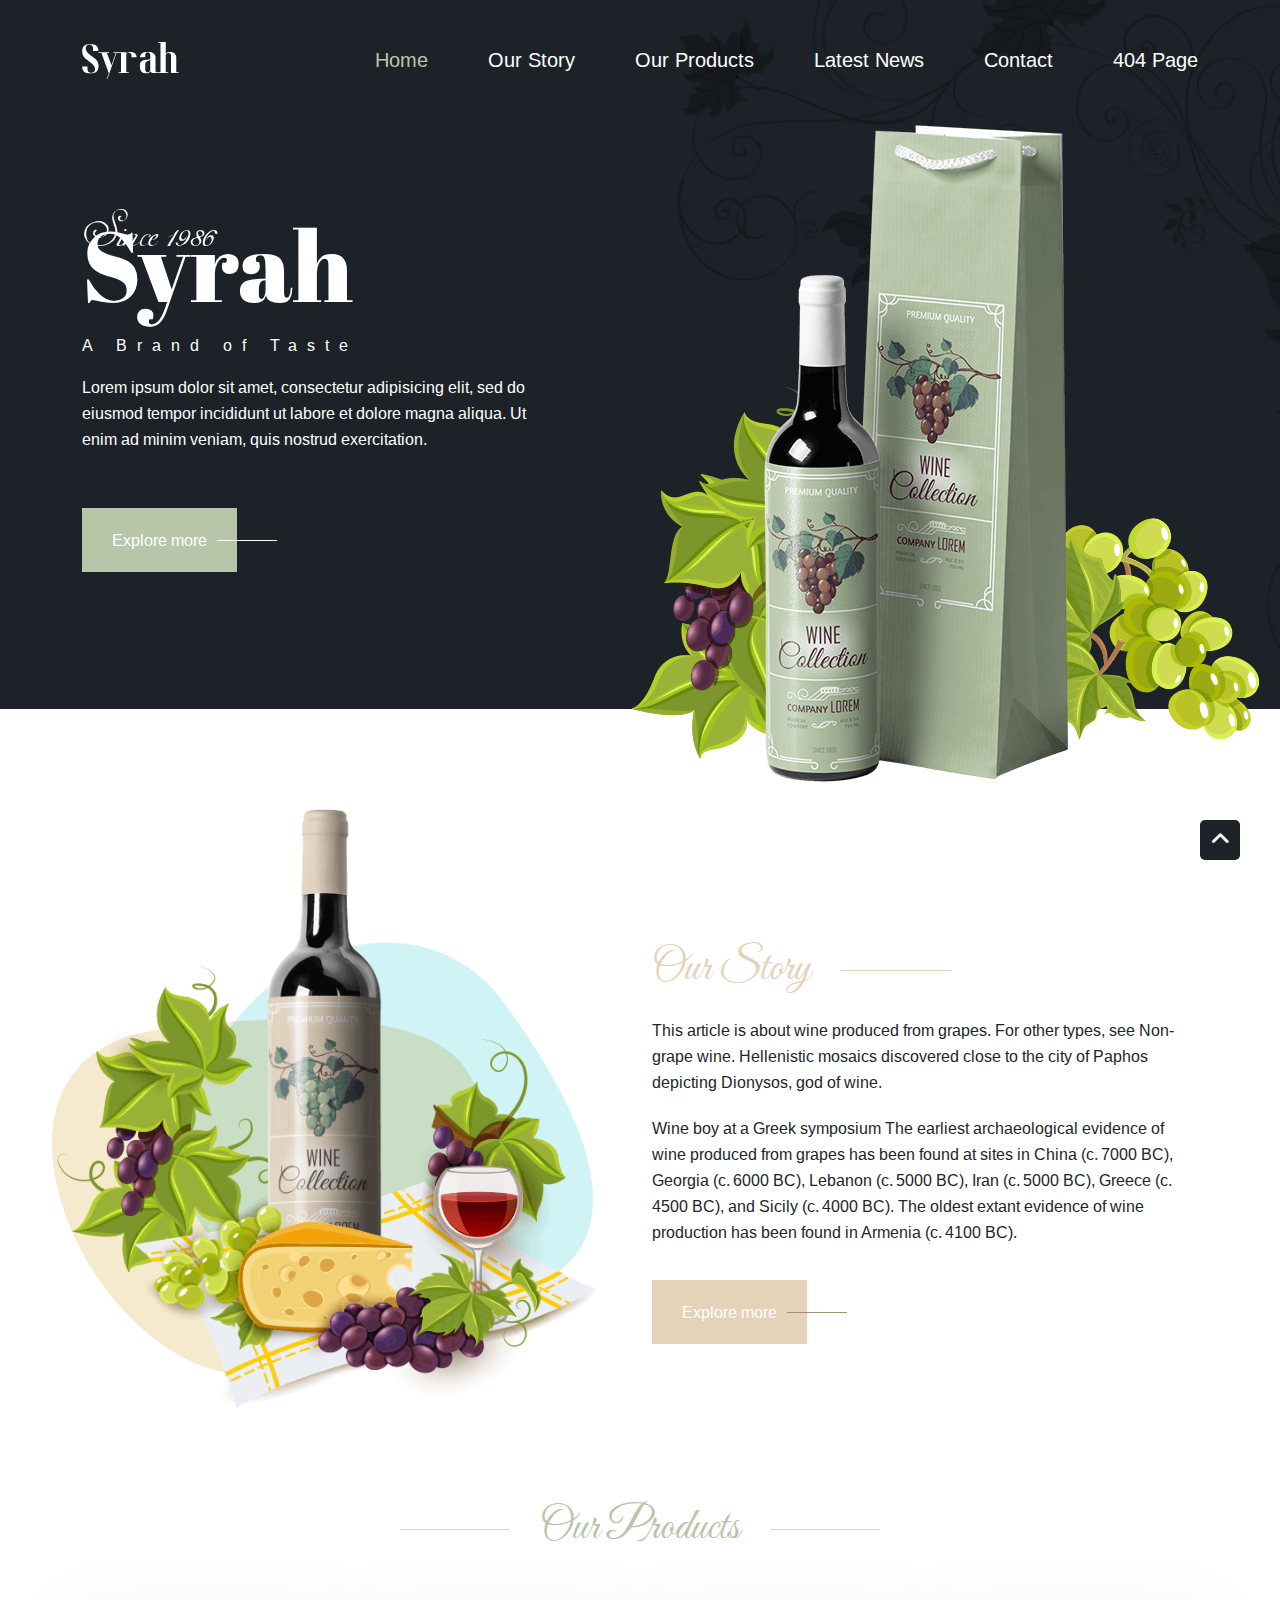
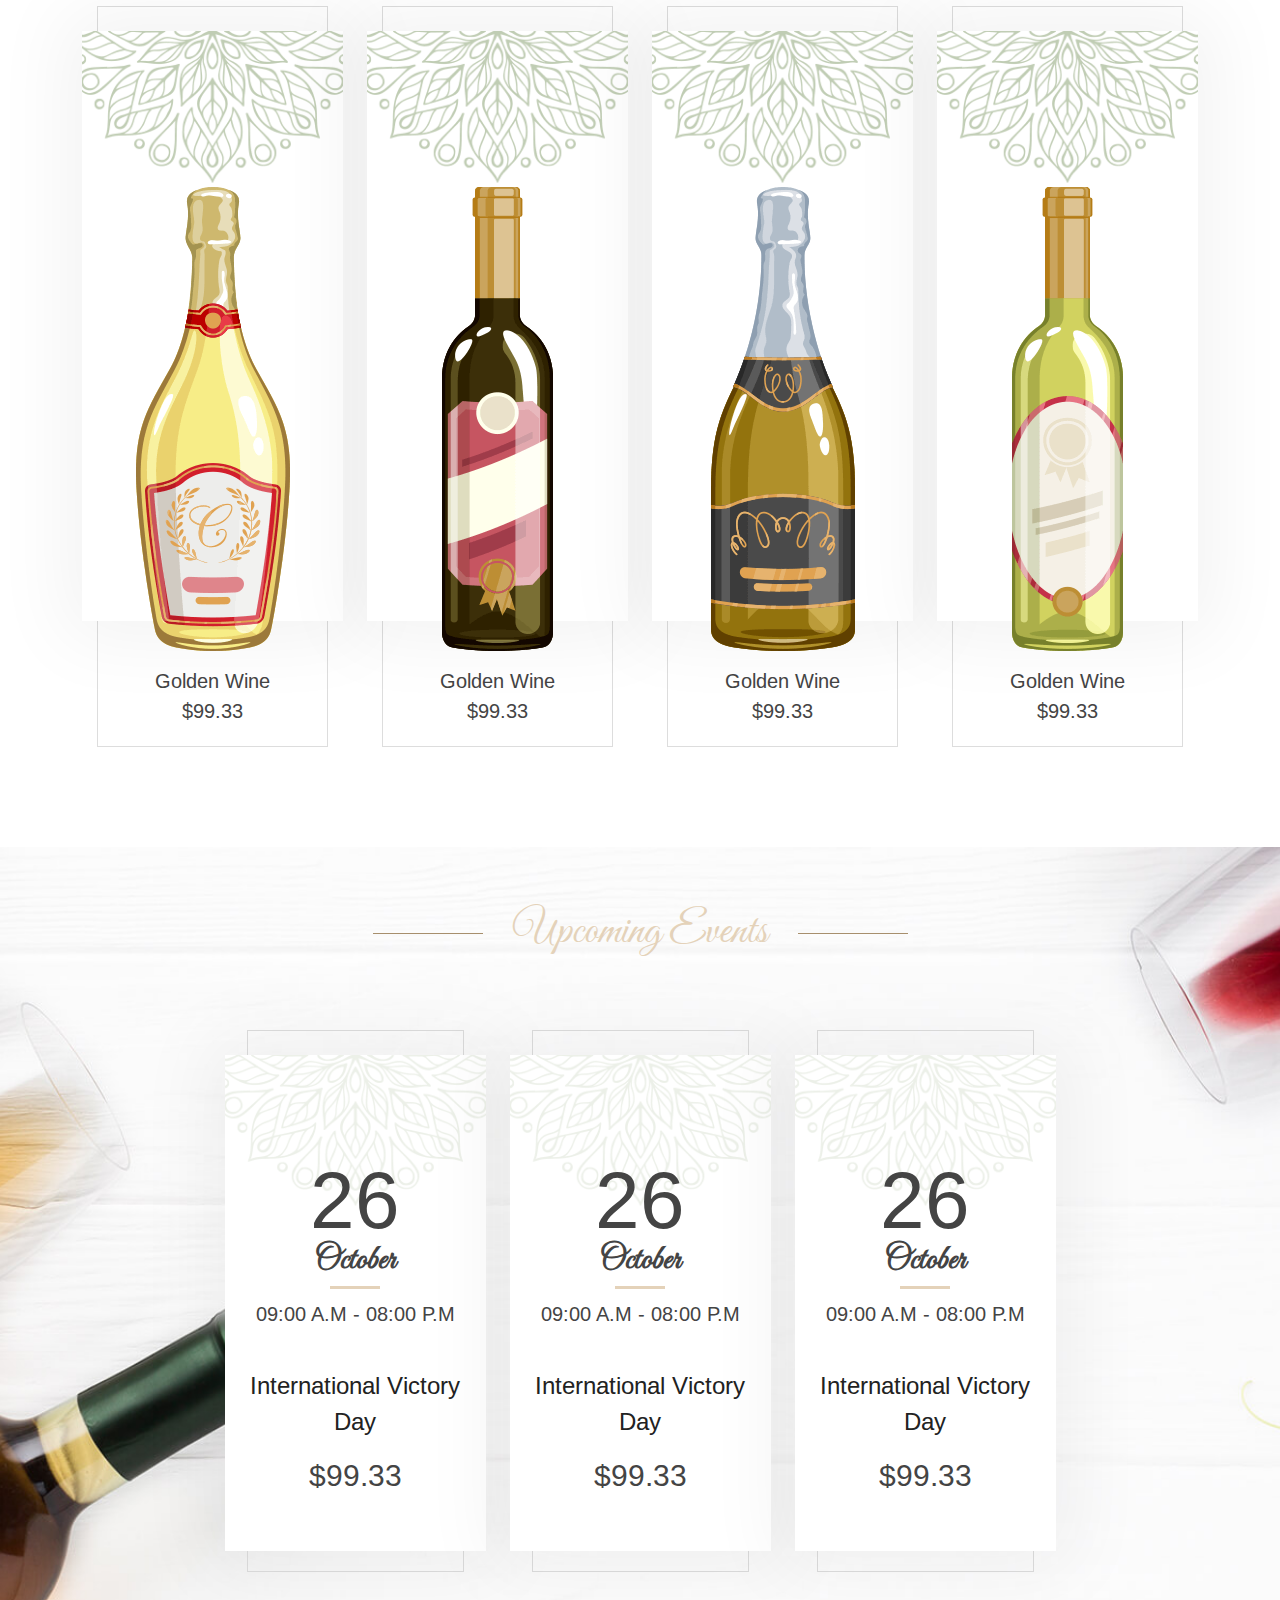
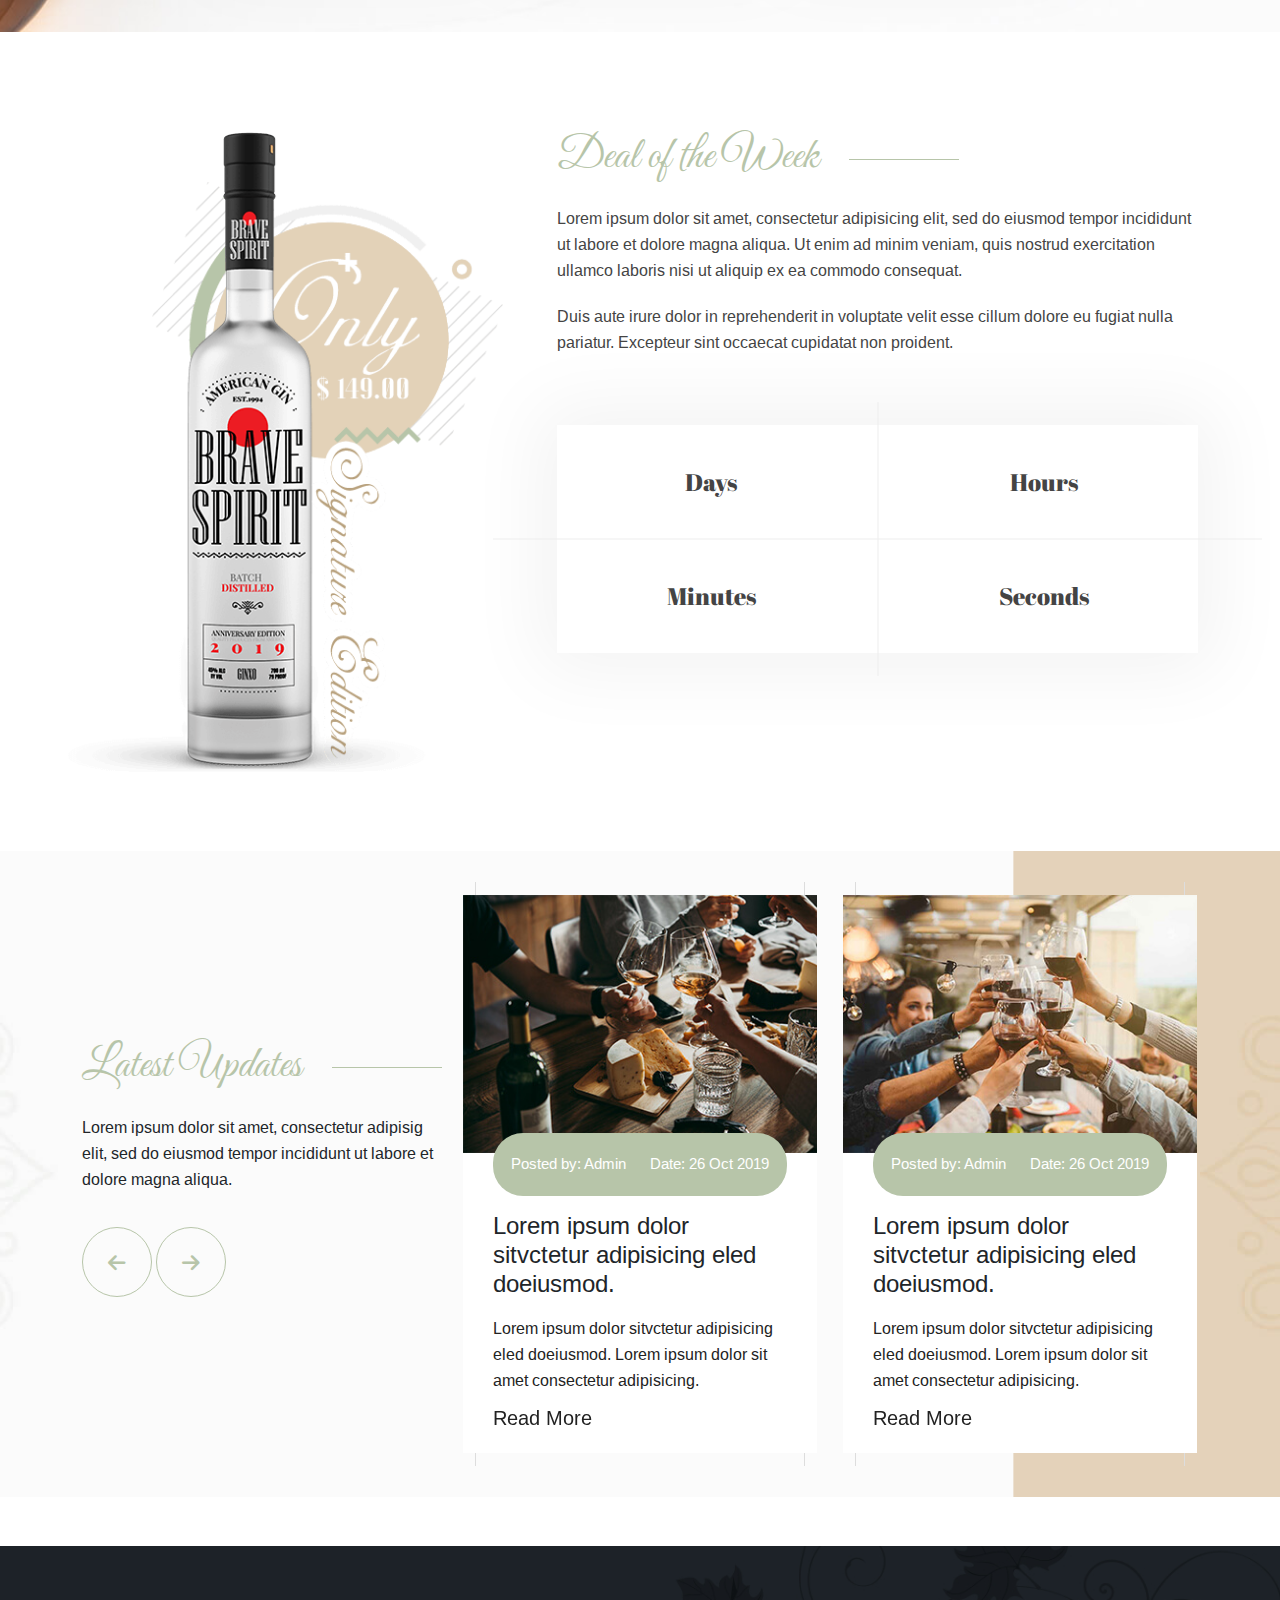
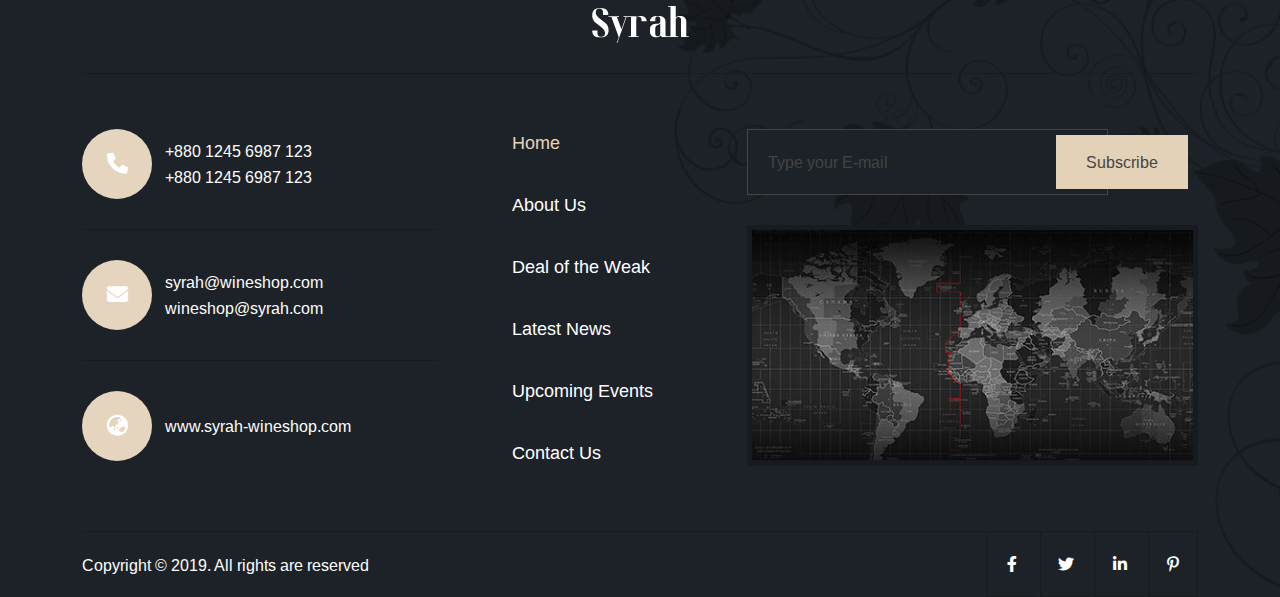
<file: index.html>
<!DOCTYPE html>
<html lang="en">

<head>
    <meta charset="UTF-8">
    <meta http-equiv="X-UA-Compatible" content="IE=edge">
    <meta name="viewport" content="width=device-width, initial-scale=1.0">
    <title>Syrah</title>
    <link
        href="https://fonts.googleapis.com/css2?family=Abril+Fatface&family=Arimo:wght@400;500;600&family=Great+Vibes&display=swap"
        rel="stylesheet">
    <link rel="stylesheet" href="css/bootstrap.min.css">
    <link rel="stylesheet" href="css/all.min.css">
    <link rel="stylesheet" href="css/slick.css">
    <link rel="stylesheet" href="css/style.css">
    <link rel="stylesheet" href="css/responsive.css">
</head>

<body>

    <!-- NAVIGATION PART START -->
    <nav id="home_nav" class="navbar navbar-expand-lg">
        <div class="container">
            <a class="navbar-brand logo" href="index.html"><img src="images/Syrah_nav_logo.png" alt="Syrah"></a>
            <button class="navbar-toggler" type="button" data-bs-toggle="collapse" data-bs-target="#myNav">
                <!-- <span class="navbar-toggler-icon"></span> -->
                <span class="menutoggle">
                    <span class="menutogglebar"></span>
                    <span class="menutogglebar"></span>
                    <span class="menutogglebar"></span>
                </span>
            </button>
            <div class="collapse navbar-collapse" id="myNav">
                <ul class="navbar-nav ms-auto">
                    <li class="nav-item"><a class="nav_menu_opt nav_menu_active" href="index.html">Home</a></li>
                    <li class="nav-item"><a class="nav_menu_opt" href="story.html">Our story</a></li>
                    <li class="nav-item"><a class="nav_menu_opt" href="products.html">our products</a></li>
                    <li class="nav-item"><a class="nav_menu_opt" href="blog(latest_news).html">latest news</a></li>
                    <li class="nav-item"><a class="nav_menu_opt" href="contact.html">contact</a></li>
                    <li class="nav-item"><a class="nav_menu_opt" href="error.html">404 page</a></li>
                </ul>
            </div>
        </div>
    </nav>
    <!-- NAVIGATION PART END -->

    <!-- BANNER PART START -->
    <section id="banner">
        <div class="container">
            <div class="row">
                <div class="col-lg-5">
                    <div class="banner_text">
                        <span>Since 1986</span>
                        <h1>Syrah</h1>
                        <p class="lspace">A Brand of Taste</p>
                        <p>Lorem ipsum dolor sit amet, consectetur adipisicing elit, sed do eiusmod tempor incididunt ut
                            labore et dolore magna aliqua. Ut enim ad minim veniam, quis nostrud exercitation. </p>
                        <button class="syrah_btn banner_btn">Explore more</button>
                    </div>
                </div>
                <div class="col-7 d-none d-lg-block">
                    <div class="banner_right">
                        <img src="images/Syrah_home_banner_img.png" alt="">
                    </div>
                </div>
            </div>
        </div>
    </section>
    <!-- BANNER PART END -->

    <!-- STORY PART START -->
    <section id="story">
        <div class="container">
            <div class="row">
                <div class="col-md-6">
                    <div class="story_img">
                        <img src="images/Syrah_story_cont_img.png" alt="">
                    </div>
                </div>
                <div class="col-md-6">
                    <div class="story_right">
                        <div class="common_heading story_heading">
                            <h2>our story</h2>
                        </div>
                        <p>This article is about wine produced from grapes. For other types, see Non-grape
                            wine. Hellenistic mosaics discovered close to the city of Paphos depicting Dionysos, god of
                            wine.</p>
                        <p>Wine boy at a Greek symposium The earliest archaeological evidence of wine produced from
                            grapes has been found at sites in China (c. 7000 BC), Georgia (c. 6000 BC), Lebanon (c. 5000
                            BC), Iran (c. 5000 BC), Greece (c. 4500 BC), and Sicily (c. 4000 BC). The oldest extant
                            evidence of wine production has been found in Armenia (c. 4100 BC).</p>
                        <button class="syrah_btn story_btn">Explore more</button>
                    </div>
                </div>
            </div>
        </div>
    </section>
    <!-- STORY PART END -->

    <!-- PRODUCT PART START -->
    <section id="products">
        <div class="container">
            <div class="row">
                <div class="col-12">
                    <div class="common_heading product_heading text-center">
                        <h2>our products</h2>
                    </div>
                </div>

                <div class="products_panel ">
                    <div class="row">
                        <div class="col-sm-6 col-lg-3 text-center">
                            <div class="common_tab">
                                <div class="common_tab_bg">
                                    <img src="images/Syrah_product_top.png" alt="">
                                </div>
                                <div class="common_tab_box">
                                    <div class="product_item">
                                        <img src="images/Syrah_product_01.png" alt="">
                                    </div>
                                    <div class="product_details">
                                        <span>golden wine</span>
                                        <span>$99.33</span>
                                    </div>
                                </div>
                            </div>
                        </div>
                        <div class="col-sm-6 col-lg-3 text-center">
                            <div class="common_tab">
                                <div class="common_tab_bg">
                                    <img src="images/Syrah_product_top.png" alt="">
                                </div>
                                <div class="common_tab_box">
                                    <div class="product_item">
                                        <img src="images/Syrah_product_02.png" alt="">
                                    </div>
                                    <div class="product_details">
                                        <span>golden wine</span>
                                        <span>$99.33</span>
                                    </div>
                                </div>
                            </div>
                        </div>
                        <div class="col-sm-6 col-lg-3 text-center">
                            <div class="common_tab">
                                <div class="common_tab_bg">
                                    <img src="images/Syrah_product_top.png" alt="">
                                </div>
                                <div class="common_tab_box">
                                    <div class="product_item">
                                        <img src="images/Syrah_product_03.png" alt="">
                                    </div>
                                    <div class="product_details">
                                        <span>golden wine</span>
                                        <span>$99.33</span>
                                    </div>
                                </div>
                            </div>
                        </div>
                        <div class="col-sm-6 col-lg-3 text-center">
                            <div class="common_tab">
                                <div class="common_tab_bg">
                                    <img src="images/Syrah_product_top.png" alt="">
                                </div>
                                <div class="common_tab_box">
                                    <div class="product_item">
                                        <img src="images/Syrah_product_04.png" alt="">
                                    </div>
                                    <div class="product_details">
                                        <span>golden wine</span>
                                        <span>$99.33</span>
                                    </div>
                                </div>
                            </div>
                        </div>
                    </div>
                </div>
            </div>
        </div>
    </section>
    <!-- PRODUCT PART END -->

    <!-- EVENTS PART START -->
    <section id="events">
        <div class="container">
            <div class="row">
                <div class="col-12">
                    <div class="common_heading event_heading text-center">
                        <h2>upcoming events</h2>
                    </div>
                </div>
            </div>
            <div class="event_panel">
                <div class="row">
                    <div class="col-sm-8 col-lg-3 text-center">
                        <div class="common_tab">
                            <div class="common_tab_bg event_tab_bg">
                                <img class="event_tab_bg" src="images/Syrah_product_top.png" alt="">
                            </div>
                            <div class="common_tab_box event_tab_box">
                                <div class="event_det">
                                    <p>26</p>
                                    <h3>october</h3>
                                    <p class="time">09:00 A.M - 08:00 P.M</p>
                                    <span>International Victory Day</span>
                                    <p class="price">$99.33</p>
                                </div>
                            </div>
                        </div>
                    </div>
                    <div class="col-sm-8 col-lg-3 text-center">
                        <div class="common_tab">
                            <div class="common_tab_bg event_tab_bg">
                                <img class="event_tab_bg" src="images/Syrah_product_top.png" alt="">
                            </div>
                            <div class="common_tab_box event_tab_box">
                                <div class="event_det">
                                    <p>26</p>
                                    <h3>october</h3>
                                    <p class="time">09:00 A.M - 08:00 P.M</p>
                                    <span>International Victory Day</span>
                                    <p class="price">$99.33</p>
                                </div>
                            </div>
                        </div>
                    </div>
                    <div class="col-sm-8 col-lg-3 text-center">
                        <div class="common_tab">
                            <div class="common_tab_bg event_tab_bg">
                                <img class="event_tab_bg" src="images/Syrah_product_top.png" alt="">
                            </div>
                            <div class="common_tab_box event_tab_box">
                                <div class="event_det">
                                    <p>26</p>
                                    <h3>october</h3>
                                    <p class="time">09:00 A.M - 08:00 P.M</p>
                                    <span>International Victory Day</span>
                                    <p class="price">$99.33</p>
                                </div>
                            </div>
                        </div>
                    </div>
                </div>
            </div>
        </div>
    </section>
    <!-- EVENTS PART END -->

    <!-- DEAL PART START -->
    <section id="deal">
        <div class="container">
            <div class="row">
                <div class="col-md-5">
                    <div class="deal_img">
                        <img src="images/Syrah_home_deal_cont_img.png" alt="">
                    </div>
                </div>
                <div class="col-md-7">
                    <div class="deal_right">
                        <div class="common_heading deal_heading">
                            <h2>Deal of the Week</h2>
                        </div>
                        <p>Lorem ipsum dolor sit amet, consectetur adipisicing elit, sed do eiusmod tempor incididunt ut
                            labore et dolore magna aliqua. Ut enim ad minim veniam, quis nostrud exercitation ullamco
                            laboris nisi ut aliquip ex ea commodo consequat.</p>
                        <p>Duis aute irure dolor in reprehenderit in voluptate velit esse cillum dolore eu fugiat nulla
                            pariatur. Excepteur sint occaecat cupidatat non proident.</p>
                    </div>
                    <div class="deal_clock">
                        <div class="row">
                            <div class="col-sm-6 text-center deal_clock_count">
                                <span class="days"></span>
                                <p>Days</p>
                            </div>
                            <div class="col-sm-6 text-center deal_clock_count">
                                <span class="hours"></span>
                                <p>Hours</p>
                            </div>
                            <div class="col-sm-6 text-center deal_clock_count">
                                <span class="minutes"></span>
                                <p>Minutes</p>
                            </div>
                            <div class="col-sm-6 text-center deal_clock_count">
                                <span class="seconds"></span>
                                <p>Seconds</p>
                            </div>
                        </div>
                    </div>
                </div>
            </div>
        </div>
    </section>
    <!-- DEAL PART END -->

    <!-- UPDATE PART START -->
    <section id="update">
        <div class="container">
            <div class="update">
                <div class="row align-items-center">
                    <div class="col-lg-4">
                        <div class="update_left">
                            <div class="common_heading update_heading">
                                <h2>latest updates</h2>
                                <p>Lorem ipsum dolor sit amet, consectetur adipisig elit, sed do eiusmod tempor
                                    incididunt ut labore et dolore magna aliqua.</p>
                                <div class="update_arrow_panel">
                                    <span class="update_arrow update_left_arrow"><i class="fa fa-arrow-left"></i></span>
                                    <span class="update_arrow update_right_arrow"><i
                                            class="fa fa-arrow-right"></i></span>
                                </div>
                            </div>
                        </div>
                    </div>
                    <div class="col-lg-8">
                        <div class="update_right row">
                            <div class="update_col col-6">
                                <div class="update_tab">
                                    <div class="update_img">
                                        <img src="images/Syrah_update_slider_01.jpg" alt="">
                                    </div>
                                    <div class="update_text">
                                        <div class="update_tab_button text-center">
                                            <span>Posted by:</span>
                                            <span>Admin</span>
                                            <span class="uptade_post_date">Date:</span>
                                            <span>26 Oct 2019</span>
                                        </div>
                                        <h3>Lorem ipsum dolor sitvctetur adipisicing eled doeiusmod.</h3>
                                        <p>Lorem ipsum dolor sitvctetur adipisicing eled doeiusmod. Lorem ipsum dolor
                                            sit amet consectetur
                                            adipisicing.</p>
                                        <a class="update_post_read" href="#">Read More</a>
                                    </div>
                                </div>
                            </div>
                            <div class="update_col col-6">
                                <div class="update_tab">
                                    <div class="update_img">
                                        <img src="images/Syrah_update_slider_02.jpg" alt="">
                                    </div>
                                    <div class="update_text">
                                        <div class="update_tab_button text-center">
                                            <span>Posted by:</span>
                                            <span>Admin</span>
                                            <span class="uptade_post_date">Date:</span>
                                            <span>26 Oct 2019</span>
                                        </div>
                                        <h3>Lorem ipsum dolor sitvctetur adipisicing eled doeiusmod.</h3>
                                        <p>Lorem ipsum dolor sitvctetur adipisicing eled doeiusmod. Lorem ipsum dolor
                                            sit amet consectetur
                                            adipisicing.</p>
                                        <a class="update_post_read" href="#">Read More</a>
                                    </div>
                                </div>
                            </div>
                            <div class="update_col col-6">
                                <div class="update_tab">
                                    <div class="update_img">
                                        <img src="images/Syrah_update_slider_01.jpg" alt="">
                                    </div>
                                    <div class="update_text">
                                        <div class="update_tab_button text-center">
                                            <span>Posted by:</span>
                                            <span>Admin</span>
                                            <span class="uptade_post_date">Date:</span>
                                            <span>26 Oct 2019</span>
                                        </div>
                                        <h3>Lorem ipsum dolor sitvctetur adipisicing eled doeiusmod.</h3>
                                        <p>Lorem ipsum dolor sitvctetur adipisicing eled doeiusmod. Lorem ipsum dolor
                                            sit amet consectetur
                                            adipisicing.</p>
                                        <a class="update_post_read" href="#">Read More</a>
                                    </div>
                                </div>
                            </div>
                            <div class="update_col col-6">
                                <div class="update_tab">
                                    <div class="update_img">
                                        <img src="images/Syrah_update_slider_02.jpg" alt="">
                                    </div>
                                    <div class="update_text">
                                        <div class="update_tab_button text-center">
                                            <span>Posted by:</span>
                                            <span>Admin</span>
                                            <span class="uptade_post_date">Date:</span>
                                            <span>26 Oct 2019</span>
                                        </div>
                                        <h3>Lorem ipsum dolor sitvctetur adipisicing eled doeiusmod.</h3>
                                        <p>Lorem ipsum dolor sitvctetur adipisicing eled doeiusmod. Lorem ipsum dolor
                                            sit amet consectetur
                                            adipisicing.</p>
                                        <a class="update_post_read" href="#">Read More</a>
                                    </div>
                                </div>
                            </div>
                        </div>
                    </div>
                </div>
            </div>
        </div>
    </section>
    <!-- UPDATE PART END -->

    <!-- FOOTER PART START -->
    <footer id="footer">
        <div class="foot_top">
            <div class="container">
                <div class="row">
                    <div class="col-lg-12">
                        <div class="foot_head text-center">
                            <img src="images/Syrah_footer_logo_img.png" alt="">
                        </div>
                    </div>
                    <div class="foot_cont">
                        <div class="row">
                            <div class="col-12 col-md-7 col-lg-4 ">
                                <div class="contact_col">
                                    <div class="contact_info">
                                        <div class="row align-items-center align-items-md-center">
                                            <div class="col-2">
                                                <div class="contact_info_icon">
                                                    <i class="fas fa-phone"></i>
                                                </div>
                                            </div>
                                            <div class="col-10">
                                                <div class="contact_info_text">
                                                    <p>+880 1245 6987 123</p>
                                                    <p>+880 1245 6987 123</p>
                                                </div>
                                            </div>
                                        </div>
                                    </div>
                                    <div class="contact_info">
                                        <div class="row align-items-center">
                                            <div class="col-2">
                                                <div class="contact_info_icon">
                                                    <i class="fas fa-envelope"></i>
                                                </div>
                                            </div>
                                            <div class="col-10">
                                                <div class="contact_info_text">
                                                    <p>syrah@wineshop.com</p>
                                                    <p>wineshop@syrah.com</p>
                                                </div>
                                            </div>
                                        </div>
                                    </div>
                                    <div class="contact_info">
                                        <div class="row align-items-center">
                                            <div class="col-2">
                                                <div class="contact_info_icon ">
                                                    <i class="fas fa-earth-asia"></i>
                                                </div>
                                            </div>
                                            <div class="col-10">
                                                <div class="contact_info_text">
                                                    <p>www.syrah-wineshop.com</p>
                                                </div>
                                            </div>
                                        </div>
                                    </div>
                                </div>
                            </div>
                            <div class="col-12 col-md-5 col-lg-3">
                                <div class="footer_menu">
                                    <ul>
                                        <li><a class="foot_menu_opt foot_menu_active" href="index.html">Home</a></li>
                                        <li><a class="foot_menu_opt " href="#story">About Us</a></li>
                                        <li><a class="foot_menu_opt " href="#deal">Deal of the Weak</a></li>
                                        <li><a class="foot_menu_opt " href="blog(latest_news).html">Latest News</a></li>
                                        <li><a class="foot_menu_opt " href="#events">Upcoming Events</a></li>
                                        <li><a class="foot_menu_opt " href="contact.html">Contact Us</a></li>
                                    </ul>
                                </div>
                            </div>
                            <div class="col-12 col-lg-5">
                                <div class="footer_usage">
                                    <div class="footer_mail">
                                        <form action="">
                                            <input type="mail" placeholder="Type your E-mail">
                                            <button>Subscribe</button>
                                        </form>
                                    </div>
                                    <div class="footer_map">
                                        <img src="images/Syrah_footer_map.jpg" alt="">
                                    </div>
                                </div>
                            </div>
                        </div>
                    </div>
                </div>
            </div>
        </div>
        <div class="foot_end">
            <div class="container">
                <div class="foot_end_content">
                    <div class="row">
                        <div class="copyright col-sm-7">
                            <p>Copyright &copy; 2019. All rights are reserved</p>
                        </div>
                        <div class="col-sm-5 foot_social">
                            <ul>
                                <li> <a href="#"><i class="fab fa-facebook-f"></i></a>
                                </li>
                                <li> <a href="#"><i class="fab fa-twitter"></i></a>
                                </li>
                                <li> <a href="#"><i class="fab fa-linkedin-in"></i></a>
                                </li>
                                <li> <a href="#"><i class="fab fa-pinterest-p"></i></a>
                                </li>
                            </ul>
                        </div>
                    </div>
                </div>
            </div>
        </div>
    </footer>
    <!-- FOOTER PART END -->


    <a href="#" class="taptotop"><i class="fa fa-angle-up"></i></a>

    <script src="js/bootstrap.bundle.min.js"></script>
    <script src="js/jquery-1.12.4.min.js"></script>
    <script src="js/fontawesome.min.js"></script>
    <script src="js/slick.min.js"></script>
    <script src="js/script.js"></script>
</body>

</html>
</file>
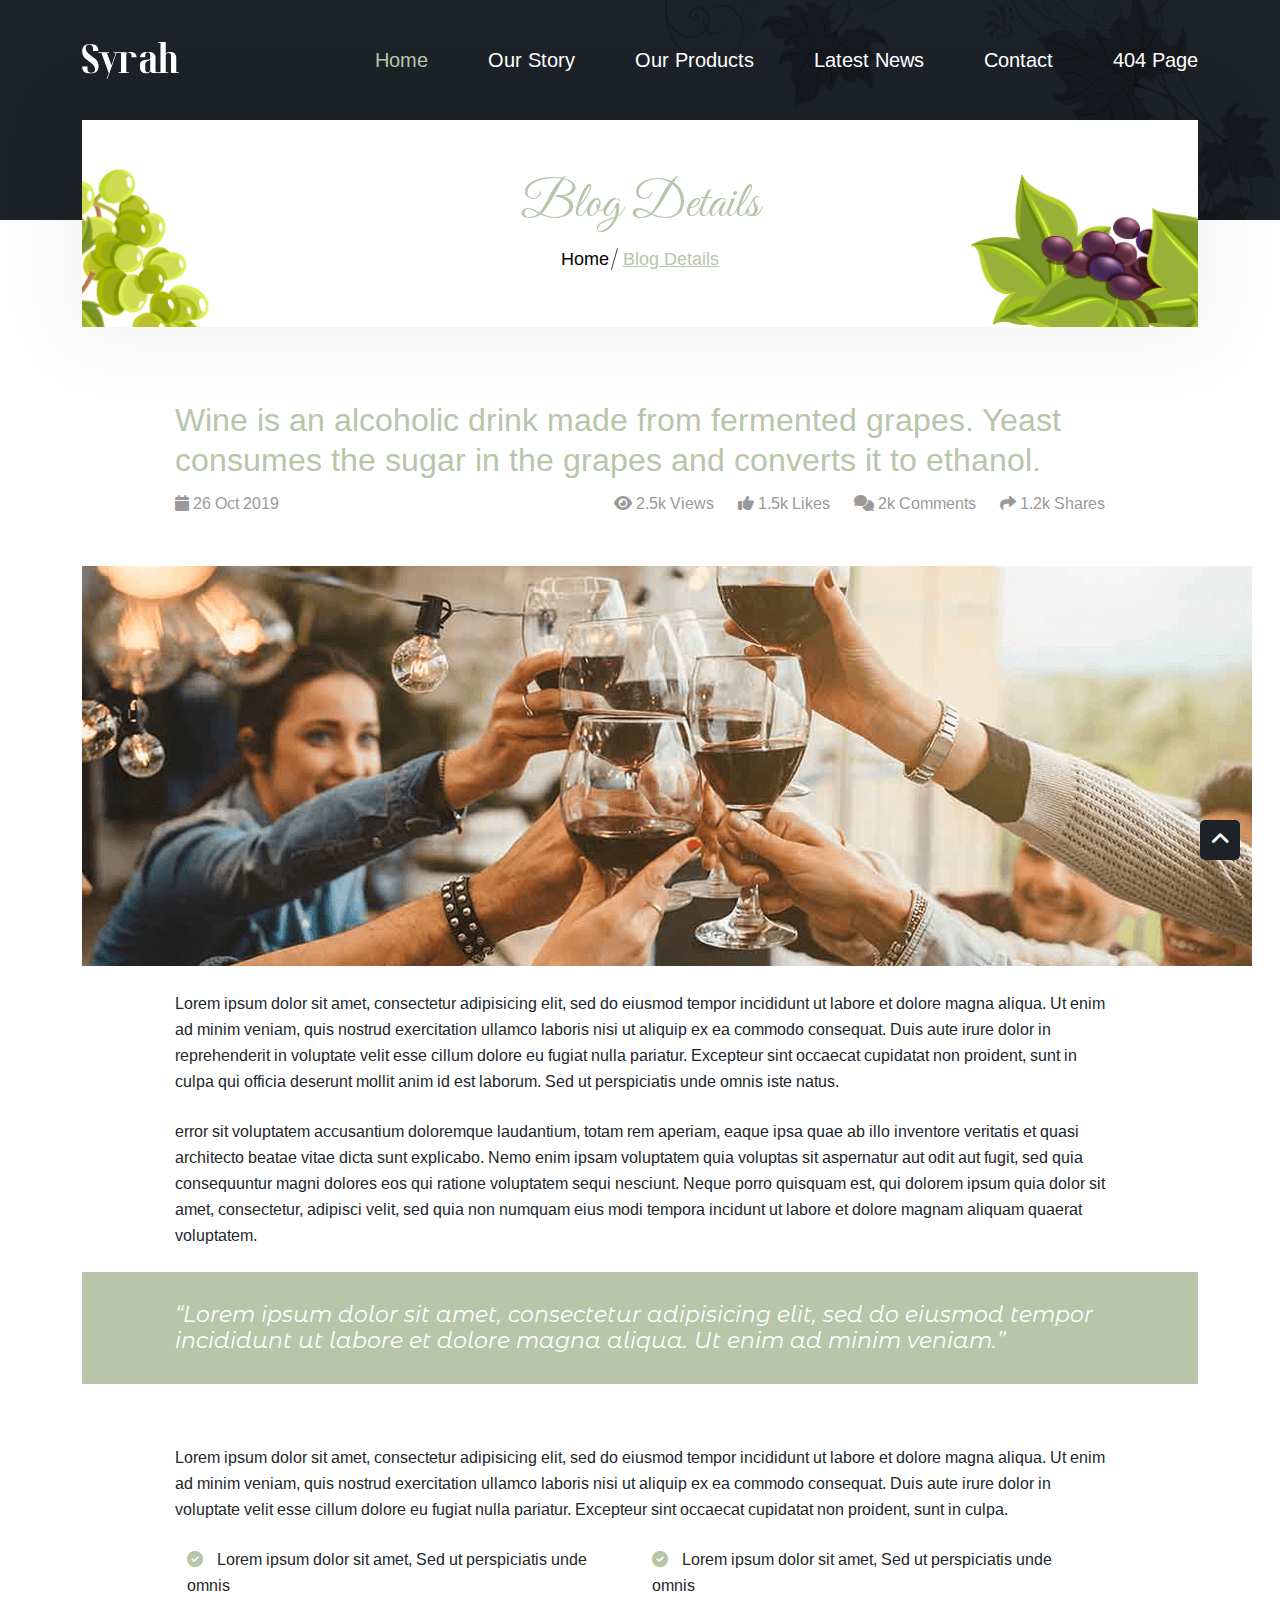
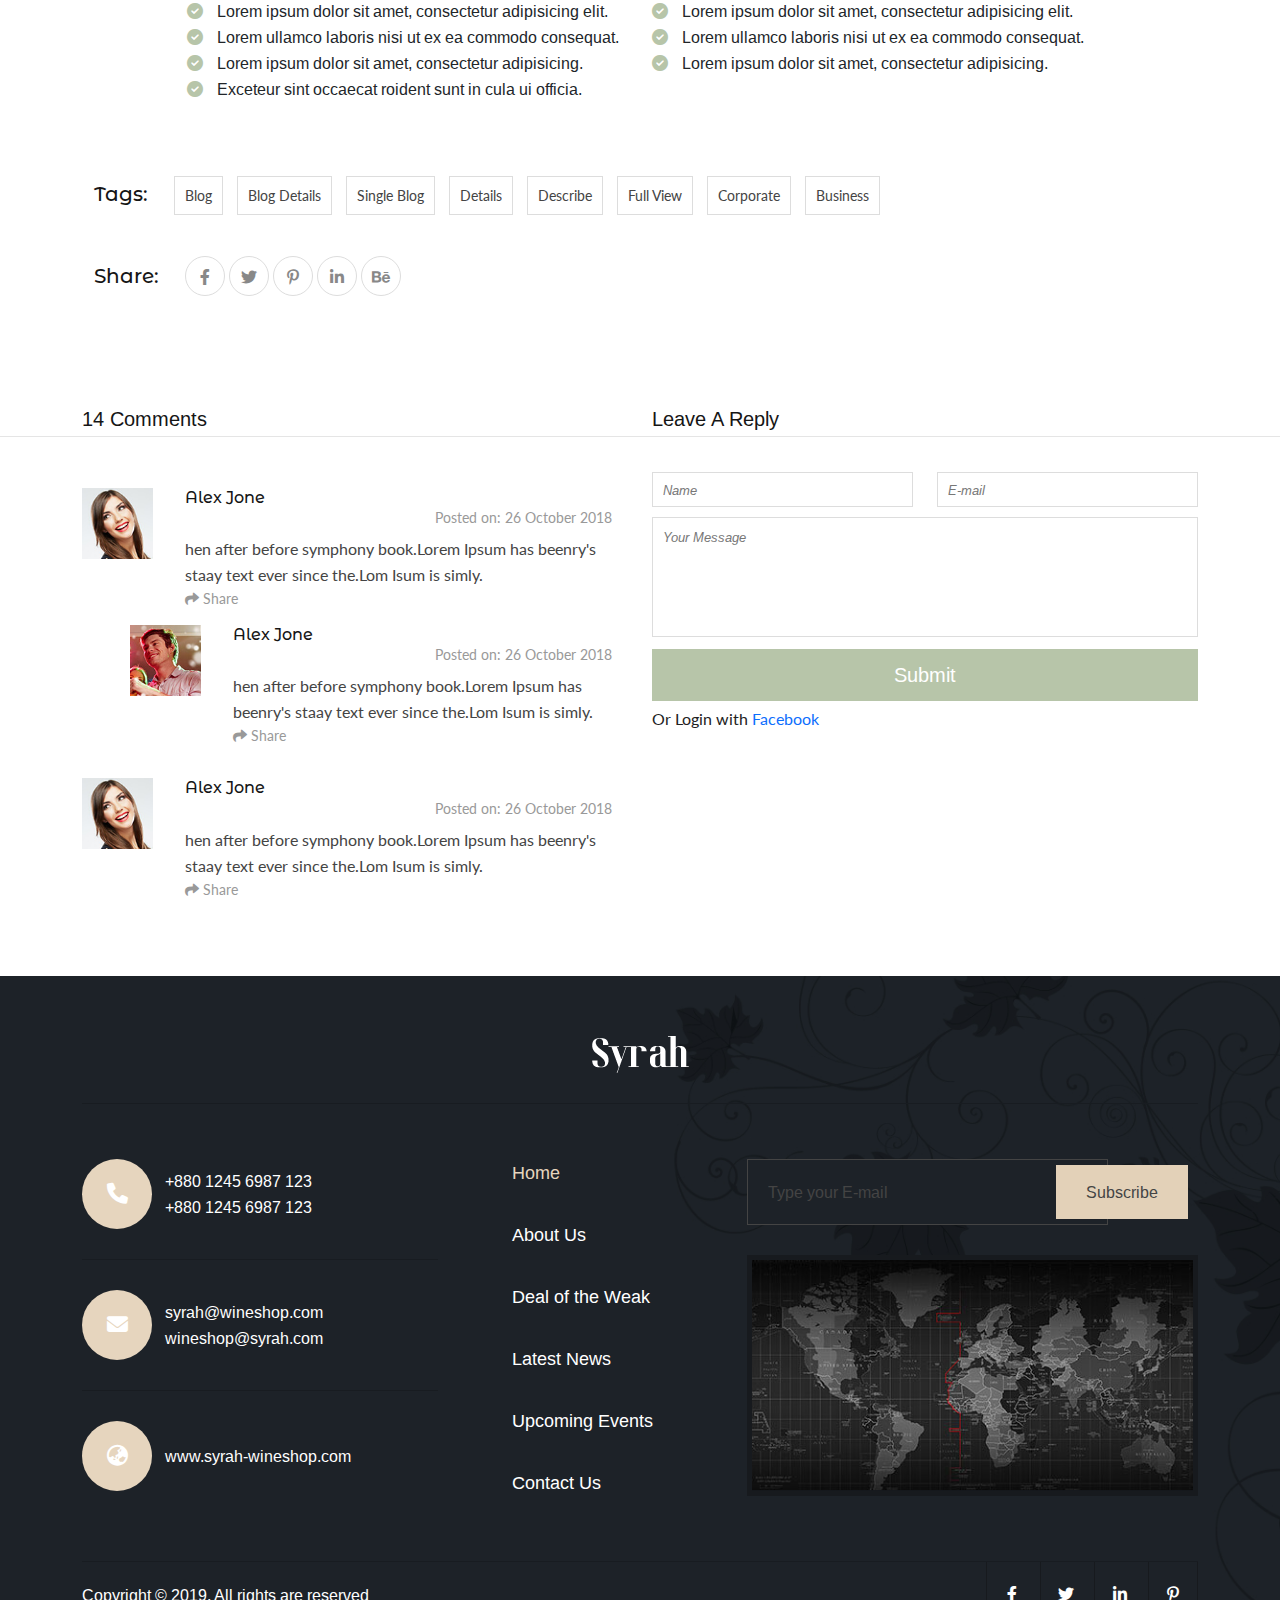
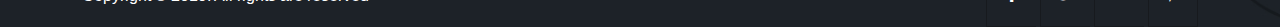
<file: blog(latest_news).html>
<!DOCTYPE html>
<html lang="en">

<head>
    <meta charset="UTF-8">
    <meta http-equiv="X-UA-Compatible" content="IE=edge">
    <meta name="viewport" content="width=device-width, initial-scale=1.0">
    <title>Syrah</title>
    <link
        href="https://fonts.googleapis.com/css2?family=Abril+Fatface&family=Arimo:wght@400;500;600&family=Great+Vibes&family=Lato:wght@400;700&family=Montserrat+Alternates:wght@400;500;700&display=swap"
        rel="stylesheet">
    <link rel="stylesheet" href="css/bootstrap.min.css">
    <link rel="stylesheet" href="css/all.min.css">
    <link rel="stylesheet" href="css/slick.css">
    <link rel="stylesheet" href="css/style.css">
    <link rel="stylesheet" href="css/responsive.css">
</head>

<body>

    <!-- NAVIGATION PART START -->
    <nav id="home_nav" class="navbar navbar-expand-lg">
        <div class="container">
            <a class="navbar-brand logo" href="index.html"><img src="images/Syrah_nav_logo.png" alt="Syrah"></a>
            <button class="navbar-toggler" type="button" data-bs-toggle="collapse" data-bs-target="#myNav">
                <!-- <span class="navbar-toggler-icon"></span> -->
                <span class="menutoggle">
                    <span class="menutogglebar"></span>
                    <span class="menutogglebar"></span>
                    <span class="menutogglebar"></span>
                </span>
            </button>
            <div class="collapse navbar-collapse" id="myNav">
                <ul class="navbar-nav ms-auto">
                    <li class="nav-item">
                        <a class="nav_menu_opt nav_menu_active" href="index.html">Home</a>
                    </li>
                    <li class="nav-item">
                        <a class="nav_menu_opt" href="story.html">Our story</a>
                    </li>
                    <li class="nav-item">
                        <a class="nav_menu_opt" href="products.html">our products</a>
                    </li>
                    <li class="nav-item">
                        <a class="nav_menu_opt" href="blog(latest_news).html">latest news</a>
                    </li>
                    <li class="nav-item">
                        <a class="nav_menu_opt" href="contact.html">contact</a>
                    </li>
                    <li class="nav-item">
                        <a class="nav_menu_opt" href="error.html">404 page</a>
                    </li>
                </ul>
            </div>
        </div>
    </nav>
    <!-- NAVIGATION PART END -->

    <!-- BREADCRUMB PART START -->
    <section id="breadcrumb">
        <div class="bread_over w-100">
        <div class="container">
            <div class="bcrumb">
                <h2>Blog Details</h2>
                <ul class="w-100">
                    <li><a href="index.html">Home </a></li>
                    <li aria-current="page"><a href=""><u>Blog Details</u></a></li>
                </ul>
            </div>
        </div>
        </div>
    </section>
    <!-- BREADCRUMB PART END -->

    <!-- BLOG DETAILS PART START -->
    <section id="blog">
        <div class="container">
            <div class="col-sm-10 offset-sm-1 blog_head">
                <h3>Wine is an alcoholic drink made from fermented grapes. Yeast consumes the sugar in the grapes and
                    converts it to ethanol.</h3>
                <div class="row blog_status">
                    <div class="col-5 col-sm-3 blog_date">
                        <p><a href="#"><i class="fa fa-calendar"> </i> 26 Oct 2019</a></p>
                    </div>
                    <div class="col-7 col-sm-9 blog_reactions text-end">
                        <p><a href="#"><i class="fa fa-eye"> </i> 2.5k Views</a></p>
                        <p><a href="#"><i class="fa fa-thumbs-up"> </i> 1.5k Likes</a></p>
                        <p><a href="#"><i class="fa fa-comments"> </i> 2k Comments</a></p>
                        <p><a href="#"><i class="fa fa-share"> </i> 1.2k Shares</a></p>
                    </div>
                </div>
            </div>
            <div class="blog_img text-center mb-4">
                <img src="images/Syrah_blogpage_blog_01.png" alt="">
            </div>
            <div class="blog_description">
                <p class="col-lg-10 offset-lg-1 mb-4">
                    Lorem ipsum dolor sit amet, consectetur adipisicing elit, sed do eiusmod tempor incididunt ut labore
                    et dolore magna aliqua. Ut enim ad minim veniam, quis nostrud exercitation ullamco laboris nisi ut
                    aliquip ex ea commodo consequat. Duis aute irure dolor in reprehenderit in voluptate velit esse
                    cillum dolore eu fugiat nulla pariatur. Excepteur sint occaecat cupidatat non proident, sunt in
                    culpa qui officia deserunt mollit anim id est laborum. Sed ut perspiciatis unde omnis iste natus.
                </p>
                <p class="col-lg-10 offset-lg-1 mb-4">error sit voluptatem accusantium doloremque laudantium, totam rem
                    aperiam, eaque ipsa quae ab illo inventore veritatis et quasi architecto beatae vitae dicta sunt
                    explicabo. Nemo enim ipsam voluptatem quia voluptas sit aspernatur aut odit aut fugit, sed quia
                    consequuntur magni dolores eos qui ratione voluptatem sequi nesciunt. Neque porro quisquam est, qui
                    dolorem ipsum quia dolor sit amet, consectetur, adipisci velit, sed quia non numquam eius modi
                    tempora incidunt ut labore et dolore magnam aliquam quaerat voluptatem.</p>
                <div class="quote">
                    <p class="col-10 offset-1">“Lorem ipsum dolor sit amet, consectetur adipisicing elit, sed do eiusmod
                        tempor incididunt ut labore et dolore magna aliqua. Ut enim ad minim veniam.”</p>
                </div>
                <p class="col-lg-10 offset-lg-1 mb-4">Lorem ipsum dolor sit amet, consectetur adipisicing elit, sed do eiusmod
                    tempor incididunt ut labore et dolore magna aliqua. Ut enim ad minim veniam, quis nostrud
                    exercitation ullamco laboris nisi ut aliquip ex ea commodo consequat. Duis aute irure dolor in
                    voluptate velit esse cillum dolore eu fugiat nulla pariatur. Excepteur sint occaecat cupidatat non
                    proident, sunt in culpa.</p>
            </div>
            <div class="blog_points row col-lg-10 offset-lg-1">
                <div class="col-md-6">
                    <ul>
                        <li>
                            <i class="fas fa-circle-check"></i>
                            <p>Lorem ipsum dolor sit amet, Sed ut perspiciatis unde omnis</p>
                        </li>
                        <li>
                            <i class="fas fa-circle-check"></i>
                            <p>Lorem ipsum dolor sit amet, consectetur adipisicing elit.</p>
                        </li>
                        <li>
                            <i class="fas fa-circle-check"></i>
                            <p>Lorem ullamco laboris nisi ut ex ea commodo consequat.</p>
                        </li>
                        <li>
                            <i class="fas fa-circle-check"></i>
                            <p>Lorem ipsum dolor sit amet, consectetur adipisicing.</p>
                        </li>
                        <li>
                            <i class="fas fa-circle-check"></i>
                            <p>Exceteur sint occaecat roident sunt in cula ui officia.</p>
                        </li>
                    </ul>
                </div>
                <div class="col-md-6">
                    <ul>
                        <li>
                            <i class="fas fa-circle-check"></i>
                            <p>Lorem ipsum dolor sit amet, Sed ut perspiciatis unde omnis</p>
                        </li>
                        <li>
                            <i class="fas fa-circle-check"></i>
                            <p>Lorem ipsum dolor sit amet, consectetur adipisicing elit.</p>
                        </li>
                        <li>
                            <i class="fas fa-circle-check"></i>
                            <p>Lorem ullamco laboris nisi ut ex ea commodo consequat.</p>
                        </li>
                        <li>
                            <i class="fas fa-circle-check"></i>
                            <p>Lorem ipsum dolor sit amet, consectetur adipisicing.</p>
                        </li>
                    </ul>
                </div>
            </div>
            <div class="blog_side_opt row">
                <div class="tags mb-5">
                    <p>Tags: </p>
                    <a href="#">Blog</a>
                    <a href="#">Blog Details</a>
                    <a href="#">Single Blog</a>
                    <a href="#">Details</a>
                    <a href="#">Describe</a>
                    <a href="#">Full View</a>
                    <a href="#">Corporate</a>
                    <a href="#">Business</a>
                </div>
                <div class="social_share">
                    <p>Share: </p>
                    <a href="#"><i class="fab fa-facebook-f"></i></a>
                    <a href="#"><i class="fab fa-twitter"></i></a>
                    <a href="#"><i class="fab fa-pinterest-p"></i></a>
                    <a href="#"><i class="fab fa-linkedin-in"></i></a>
                    <a href="#"><i class="fab fa-behance"></i></a>

                </div>
            </div>
        </div>
    </section>
    <!-- BLOG DETAILS PART END -->

    <!-- COMMENTS PART START -->
    <section id="comments">
        <div class="container">
            <!-- <div class="row comments_head">
                <div class="col-6">
                    <div class="comment_count">
                        <p>14 Comments</p>
                    </div>
                </div>
                <div class="col-6">
                    <div class="form_head">
                        <p>Leave A Reply</p>
                    </div>
                </div>
            </div> -->
            <div class="row comment_cont">
                <div class="col-md-6">
                    <div class="comment_count">
                        <p>14 Comments</p>
                    </div>
                    <div class="comments py-3 row">
                        <div class="col-3 col-md-2 commentors_img">
                            <img src="images/Syrah_comment_user_img_01.jpg" alt="">
                        </div>
                        <div class="col-9 col-md-10 row">
                            <div class="comments_status">
                                <h4 class="commentors_name">Alex Jone</h4>
                                <span class="comments_date">Posted on: 26 October 2018</span>
                            </div>
                            <div class="comment_text mt-2">
                                <p>hen after before symphony book.Lorem Ipsum has beenry's staay text ever since the.Lom
                                    Isum is simly. </p>
                            </div>
                            <a href="" class="share"><i class="fas fa-share"></i> Share</a>
                        </div>
                    </div>
                    <div class="comments pb-3 row">
                        <div class="col-3 col-md-2 offset-md-1 commentors_img">
                            <img src="images/Syrah_comment_user_img_02.jpg" alt="">
                        </div>
                        <div class="col-9 row">
                            <div class="comments_status">
                                <h4 class="commentors_name">Alex Jone</h4>
                                <span class="comments_date">Posted on: 26 October 2018</span>
                            </div>
                            <div class="comment_text mt-2">
                                <p>hen after before symphony book.Lorem Ipsum has beenry's staay text ever since the.Lom
                                    Isum is simly. </p>
                            </div>
                            <a href="" class="share"><i class="fas fa-share"></i> Share</a>
                        </div>
                    </div>
                    <div class="comments py-3 row">
                        <div class="col-3 col-md-2 commentors_img">
                            <img src="images/Syrah_comment_user_img_01.jpg" alt="">
                        </div>
                        <div class="col-9 col-md-10 row">
                            <div class="comments_status">
                                <h4 class="commentors_name">Alex Jone</h4>
                                <span class="comments_date">Posted on: 26 October 2018</span>
                            </div>
                            <div class="comment_text mt-2">
                                <p>hen after before symphony book.Lorem Ipsum has beenry's staay text ever since the.Lom
                                    Isum is simly. </p>
                            </div>
                            <a href="" class="share"><i class="fas fa-share"></i> Share</a>
                        </div>
                    </div>
                </div>
                <div class="col-md-6">
                    <div class="form_head">
                        <p>Leave A Reply</p>
                    </div>
                    <div class="comment_form">
                        <div class="row">
                            <div class="col-md-6 pb-2 pb-md-0">
                                <input type="text" placeholder="Name">
                            </div>
                            <div class="col-md-6 ">
                                <input type="email" placeholder="E-mail">
                            </div>
                        </div>
                        <div class="type_comment">
                            <textarea placeholder="Your Message"></textarea>
                        </div>
                        <button class="comment_btn btn">Submit</button>
                        <p>Or Login with <a href="#">Facebook</a></p>
                    </div>
                </div>
            </div>
        </div>
    </section>
    <!-- COMMENTS PART END -->

    <!-- FOOTER PART START -->
    <footer id="footer">
        <div class="foot_top">
            <div class="container">
                <div class="row">
                    <div class="col-lg-12">
                        <div class="foot_head text-center">
                            <img src="images/Syrah_footer_logo_img.png" alt="">
                        </div>
                    </div>
                    <div class="foot_cont">
                        <div class="row">
                            <div class="col-12 col-md-7 col-lg-4 ">
                                <div class="contact_col">
                                    <div class="contact_info">
                                        <div class="row align-items-center align-items-md-center">
                                            <div class="col-2">
                                                <div class="contact_info_icon">
                                                    <i class="fas fa-phone"></i>
                                                </div>
                                            </div>
                                            <div class="col-10">
                                                <div class="contact_info_text">
                                                    <p>+880 1245 6987 123</p>
                                                    <p>+880 1245 6987 123</p>
                                                </div>
                                            </div>
                                        </div>
                                    </div>
                                    <div class="contact_info">
                                        <div class="row align-items-center">
                                            <div class="col-2">
                                                <div class="contact_info_icon">
                                                    <i class="fas fa-envelope"></i>
                                                </div>
                                            </div>
                                            <div class="col-10">
                                                <div class="contact_info_text">
                                                    <p>syrah@wineshop.com</p>
                                                    <p>wineshop@syrah.com</p>
                                                </div>
                                            </div>
                                        </div>
                                    </div>
                                    <div class="contact_info">
                                        <div class="row align-items-center">
                                            <div class="col-2">
                                                <div class="contact_info_icon ">
                                                    <i class="fas fa-earth-asia"></i>
                                                </div>
                                            </div>
                                            <div class="col-10">
                                                <div class="contact_info_text">
                                                    <p>www.syrah-wineshop.com</p>
                                                </div>
                                            </div>
                                        </div>
                                    </div>
                                </div>
                            </div>
                            <div class="col-12 col-md-5 col-lg-3">
                                <div class="footer_menu">
                                    <ul>
                                        <li><a class="foot_menu_opt foot_menu_active" href="index.html">Home</a></li>
                                        <li><a class="foot_menu_opt " href="#story">About Us</a></li>
                                        <li><a class="foot_menu_opt " href="#deal">Deal of the Weak</a></li>
                                        <li><a class="foot_menu_opt " href="blog(latest_news).html">Latest News</a></li>
                                        <li><a class="foot_menu_opt " href="#events">Upcoming Events</a></li>
                                        <li><a class="foot_menu_opt " href="contact.html">Contact Us</a></li>
                                    </ul>
                                </div>
                            </div>
                            <div class="col-12 col-lg-5">
                                <div class="footer_usage">
                                    <div class="footer_mail">
                                        <form action="">
                                            <input type="mail" placeholder="Type your E-mail">
                                            <button>Subscribe</button>
                                        </form>
                                    </div>
                                    <div class="footer_map">
                                        <img src="images/Syrah_footer_map.jpg" alt="">
                                    </div>
                                </div>
                            </div>
                        </div>
                    </div>
                </div>
            </div>
        </div>
        <div class="foot_end">
            <div class="container">
                <div class="foot_end_content">
                    <div class="row">
                        <div class="copyright col-sm-7">
                            <p>Copyright &copy; 2019. All rights are reserved</p>
                        </div>
                        <div class="col-sm-5 foot_social">
                            <ul>
                                <li> <a href="#"><i class="fab fa-facebook-f"></i></a>
                                </li>
                                <li> <a href="#"><i class="fab fa-twitter"></i></a>
                                </li>
                                <li> <a href="#"><i class="fab fa-linkedin-in"></i></a>
                                </li>
                                <li> <a href="#"><i class="fab fa-pinterest-p"></i></a>
                                </li>
                            </ul>
                        </div>
                    </div>
                </div>
            </div>
        </div>
    </footer>
    <!-- FOOTER PART END -->


    <a href="#" class="taptotop"><i class="fa fa-angle-up"></i></a>

    <script src="js/bootstrap.bundle.min.js"></script>
    <script src="js/jquery-1.12.4.min.js"></script>
    <script src="js/fontawesome.min.js"></script>
    <script src="js/slick.min.js"></script>
    <script src="js/script.js"></script>
</body>

</html>
</file>
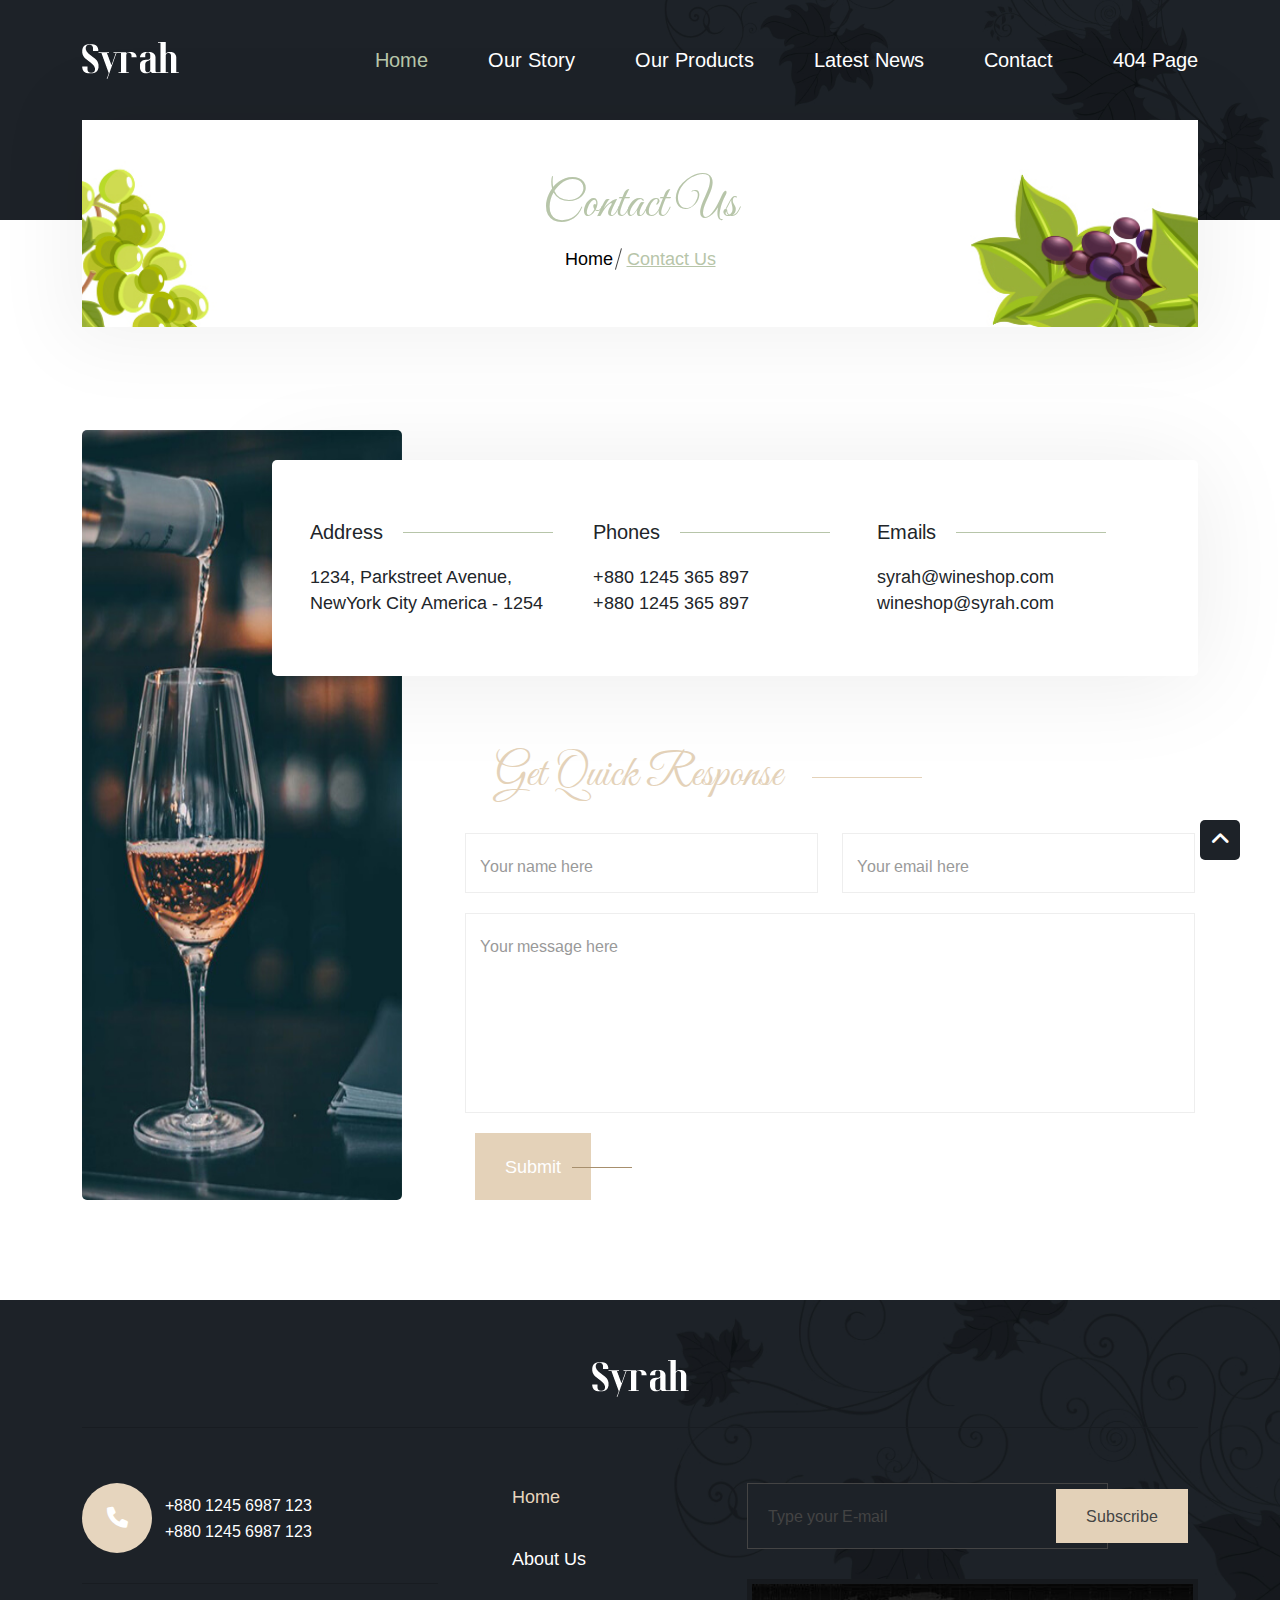
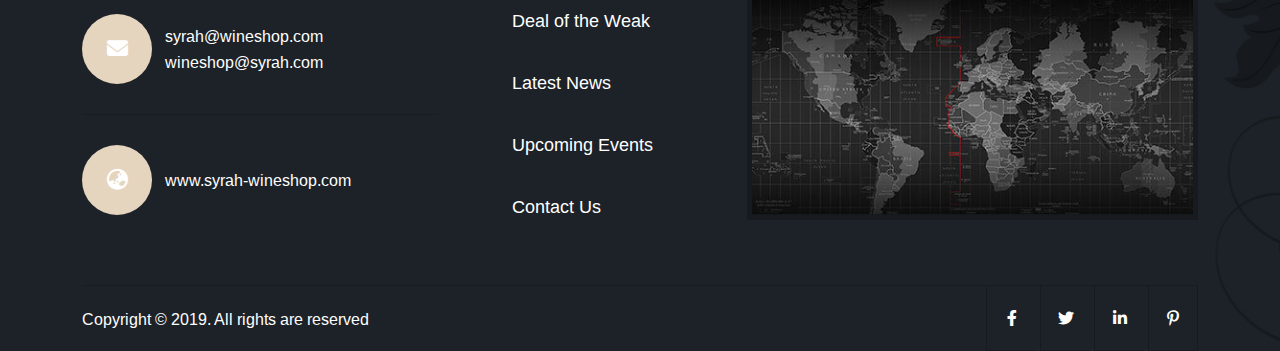
<file: contact.html>
<!DOCTYPE html>
<html lang="en">

<head>
    <meta charset="UTF-8">
    <meta http-equiv="X-UA-Compatible" content="IE=edge">
    <meta name="viewport" content="width=device-width, initial-scale=1.0">
    <title>Syrah</title>
    <link
        href="https://fonts.googleapis.com/css2?family=Abril+Fatface&family=Arimo:wght@400;500;600&family=Great+Vibes&display=swap"
        rel="stylesheet">
    <link rel="stylesheet" href="css/bootstrap.min.css">
    <link rel="stylesheet" href="css/all.min.css">
    <link rel="stylesheet" href="css/slick.css">
    <link rel="stylesheet" href="css/style.css">
    <link rel="stylesheet" href="css/responsive.css">
</head>

<body>

    <!-- NAVIGATION PART START -->
    <nav id="home_nav" class="navbar navbar-expand-lg">
        <div class="container">
            <a class="navbar-brand logo" href="index.html"><img src="images/Syrah_nav_logo.png" alt="Syrah"></a>
            <button class="navbar-toggler" type="button" data-bs-toggle="collapse" data-bs-target="#myNav">
                <!-- <span class="navbar-toggler-icon"></span> -->
                <span class="menutoggle">
                    <span class="menutogglebar"></span>
                    <span class="menutogglebar"></span>
                    <span class="menutogglebar"></span>
                </span>
            </button>
            <div class="collapse navbar-collapse" id="myNav">
                <ul class="navbar-nav ms-auto">
                    <li class="nav-item">
                        <a class="nav_menu_opt nav_menu_active" href="index.html">Home</a>
                    </li>
                    <li class="nav-item">
                        <a class="nav_menu_opt" href="story.html">Our story</a>
                    </li>
                    <li class="nav-item">
                        <a class="nav_menu_opt" href="products.html">our products</a>
                    </li>
                    <li class="nav-item">
                        <a class="nav_menu_opt" href="blog(latest_news).html">latest news</a>
                    </li>
                    <li class="nav-item">
                        <a class="nav_menu_opt" href="contact.html">contact</a>
                    </li>
                    <li class="nav-item">
                        <a class="nav_menu_opt" href="error.html">404 page</a>
                    </li>
                </ul>
            </div>
        </div>
    </nav>
    <!-- NAVIGATION PART END -->

    <!-- BREADCRUMB PART START -->
    <section id="breadcrumb">
        <div class="bread_over w-100">
        <div class="container">
            <div class="bcrumb">
                <h2>Contact Us</h2>
                <ul class="w-100">
                    <li><a href="index.html">Home </a></li>
                    <li aria-current="page"><a href=""><u>Contact Us</u></a></li>
                </ul>
            </div>
        </div>
        </div>
    </section>
    <!-- BREADCRUMB PART END -->

    <!-- CONTACT PART START -->
    <section id="contact">
        <div class="container">
            <div class="row">
                <div class="col-lg-10 offset-lg-2">
                    <div class="contact_container">
                        <div class="contact_details">
                            <div class="row">
                                <div class="col-md-4 single_cont">
                                    <h3>Address</h3>
                                    <p>1234, Parkstreet Avenue,</p>
                                    <p>NewYork City America - 1254</p>
                                </div>
                                <div class="col-md-4 single_cont">
                                    <h3>Phones</h3>
                                    <p>+880 1245 365 897</p>
                                    <p>+880 1245 365 897</p>
                                </div>
                                <div class="col-md-4 single_cont">
                                    <h3>Emails</h3>
                                    <p>syrah@wineshop.com</p>
                                    <p>wineshop@syrah.com</p>
                                </div>
                            </div>
                        </div>
                    </div>
                </div>
                <div class="col-4 d-none d-md-block">
                    <div class="contact_img">
                        <img src="images/Syrah_contact_img.jpg" alt="">
                    </div>
                </div>
                <div class="col-md-8 response_form">
                    <div class="response_cont">
                        <div class="common_heading contact_form_heading">
                            <h2>Get Quick Response</h2>
                        </div>
                        <form>
                            <div class="row">
                                <div class="col-md-6">
                                    <input type="text" placeholder="Your name here">
                                </div>
                                <div class="col-md-6">
                                    <input type="email" placeholder="Your email here">
                                </div>
                                <div class="type_message">
                                    <textarea placeholder="Your message here"></textarea>
                                </div>
                                <div class="form_btn">
                                    <button class="contact_btn">Submit</button>
                                </div>
                            </div>
                        </form>
                    </div>
                </div>
            </div>
        </div>
    </section>
    <!-- CONTACT PART END -->

    <!-- FOOTER PART START -->
    <footer id="footer">
        <div class="foot_top">
            <div class="container">
                <div class="row">
                    <div class="col-lg-12">
                        <div class="foot_head text-center">
                            <img src="images/Syrah_footer_logo_img.png" alt="">
                        </div>
                    </div>
                    <div class="foot_cont">
                        <div class="row">
                            <div class="col-12 col-md-7 col-lg-4 ">
                                <div class="contact_col">
                                    <div class="contact_info">
                                        <div class="row align-items-center align-items-md-center">
                                            <div class="col-2">
                                                <div class="contact_info_icon">
                                                    <i class="fas fa-phone"></i>
                                                </div>
                                            </div>
                                            <div class="col-10">
                                                <div class="contact_info_text">
                                                    <p>+880 1245 6987 123</p>
                                                    <p>+880 1245 6987 123</p>
                                                </div>
                                            </div>
                                        </div>
                                    </div>
                                    <div class="contact_info">
                                        <div class="row align-items-center">
                                            <div class="col-2">
                                                <div class="contact_info_icon">
                                                    <i class="fas fa-envelope"></i>
                                                </div>
                                            </div>
                                            <div class="col-10">
                                                <div class="contact_info_text">
                                                    <p>syrah@wineshop.com</p>
                                                    <p>wineshop@syrah.com</p>
                                                </div>
                                            </div>
                                        </div>
                                    </div>
                                    <div class="contact_info">
                                        <div class="row align-items-center">
                                            <div class="col-2">
                                                <div class="contact_info_icon ">
                                                    <i class="fas fa-earth-asia"></i>
                                                </div>
                                            </div>
                                            <div class="col-10">
                                                <div class="contact_info_text">
                                                    <p>www.syrah-wineshop.com</p>
                                                </div>
                                            </div>
                                        </div>
                                    </div>
                                </div>
                            </div>
                            <div class="col-12 col-md-5 col-lg-3">
                                <div class="footer_menu">
                                    <ul>
                                        <li><a class="foot_menu_opt foot_menu_active" href="index.html">Home</a></li>
                                        <li><a class="foot_menu_opt " href="#story">About Us</a></li>
                                        <li><a class="foot_menu_opt " href="#deal">Deal of the Weak</a></li>
                                        <li><a class="foot_menu_opt " href="blog(latest_news).html">Latest News</a></li>
                                        <li><a class="foot_menu_opt " href="#events">Upcoming Events</a></li>
                                        <li><a class="foot_menu_opt " href="contact.html">Contact Us</a></li>
                                    </ul>
                                </div>
                            </div>
                            <div class="col-12 col-lg-5">
                                <div class="footer_usage">
                                    <div class="footer_mail">
                                        <form action="">
                                            <input type="mail" placeholder="Type your E-mail">
                                            <button>Subscribe</button>
                                        </form>
                                    </div>
                                    <div class="footer_map">
                                        <img src="images/Syrah_footer_map.jpg" alt="">
                                    </div>
                                </div>
                            </div>
                        </div>
                    </div>
                </div>
            </div>
        </div>
        <div class="foot_end">
            <div class="container">
                <div class="foot_end_content">
                    <div class="row">
                        <div class="copyright col-sm-7">
                            <p>Copyright &copy; 2019. All rights are reserved</p>
                        </div>
                        <div class="col-sm-5 foot_social">
                            <ul>
                                <li> <a href="#"><i class="fab fa-facebook-f"></i></a>
                                </li>
                                <li> <a href="#"><i class="fab fa-twitter"></i></a>
                                </li>
                                <li> <a href="#"><i class="fab fa-linkedin-in"></i></a>
                                </li>
                                <li> <a href="#"><i class="fab fa-pinterest-p"></i></a>
                                </li>
                            </ul>
                        </div>
                    </div>
                </div>
            </div>
        </div>
    </footer>
    <!-- FOOTER PART END -->

    <a href="#" class="taptotop"><i class="fa fa-angle-up"></i></a>

    <script src="js/bootstrap.bundle.min.js"></script>
    <script src="js/jquery-1.12.4.min.js"></script>
    <script src="js/fontawesome.min.js"></script>
    <script src="js/slick.min.js"></script>
    <script src="js/script.js"></script>
</body>

</html>
</file>
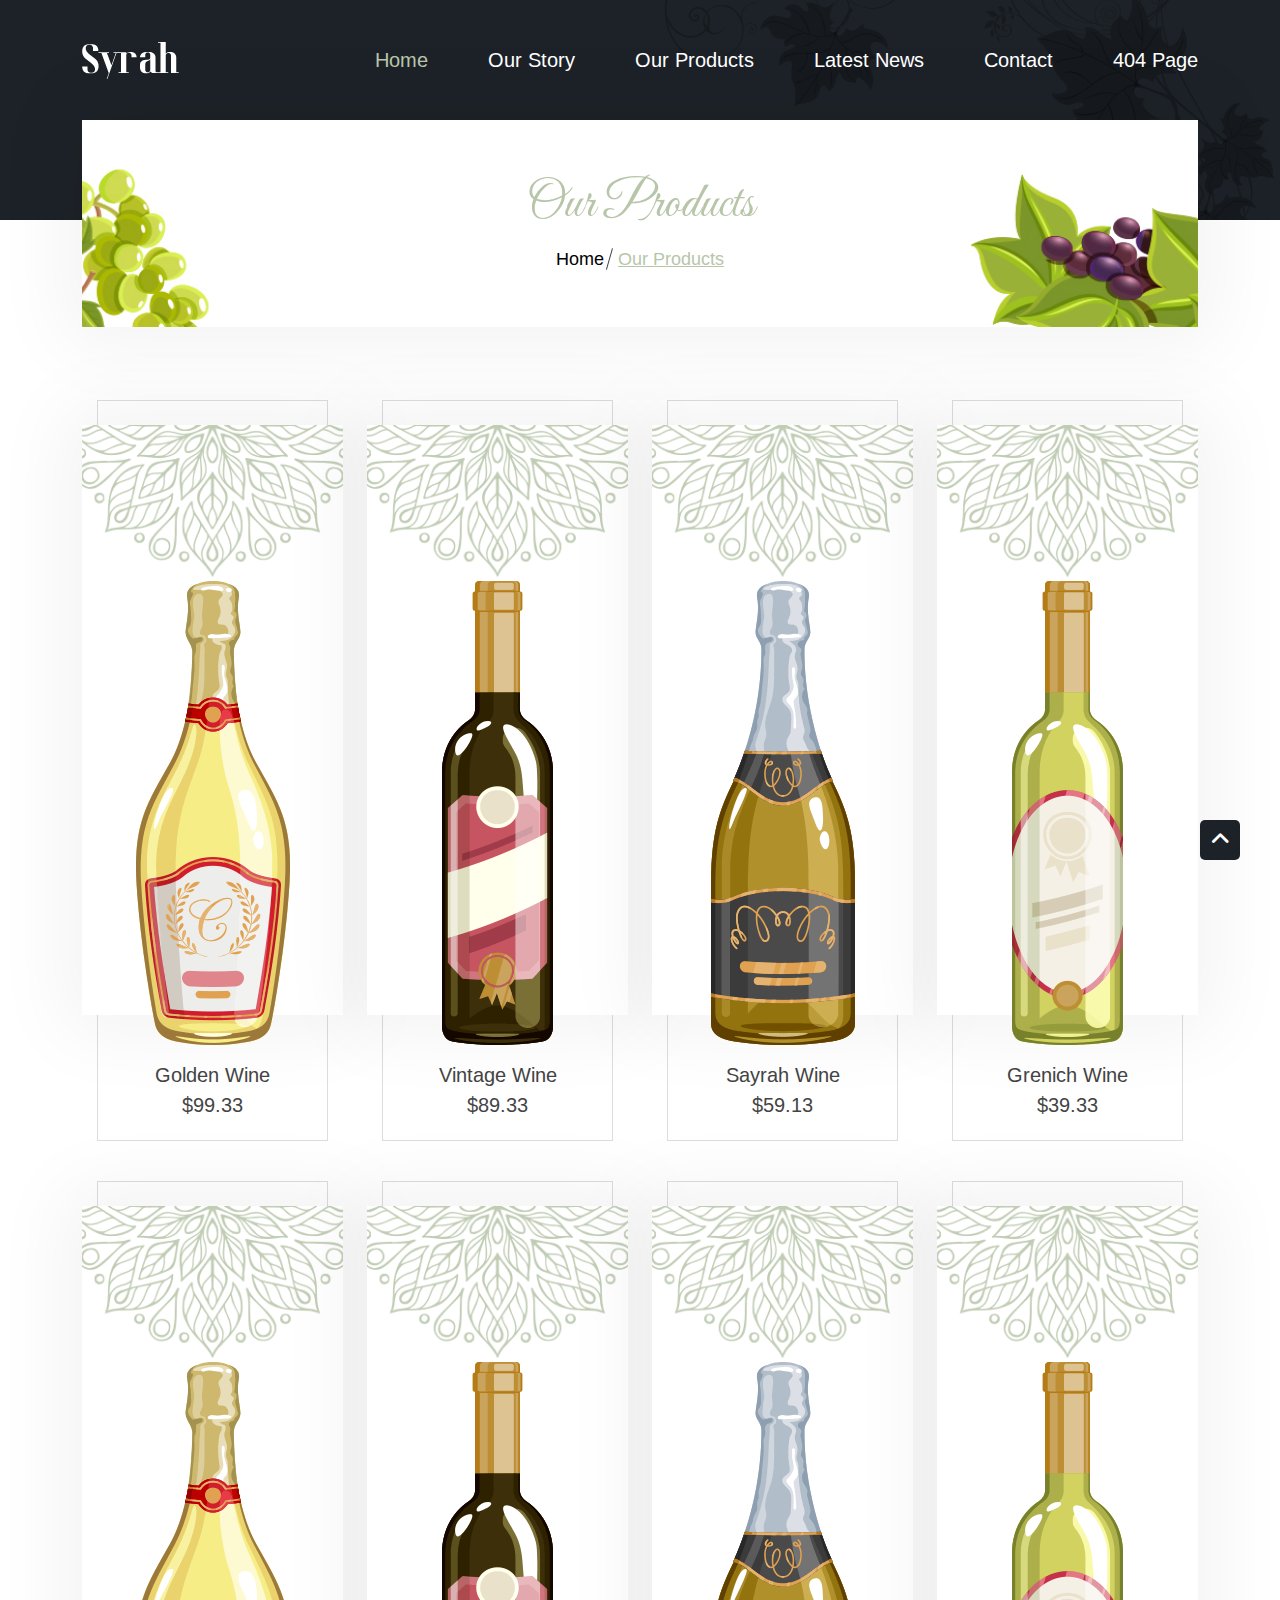
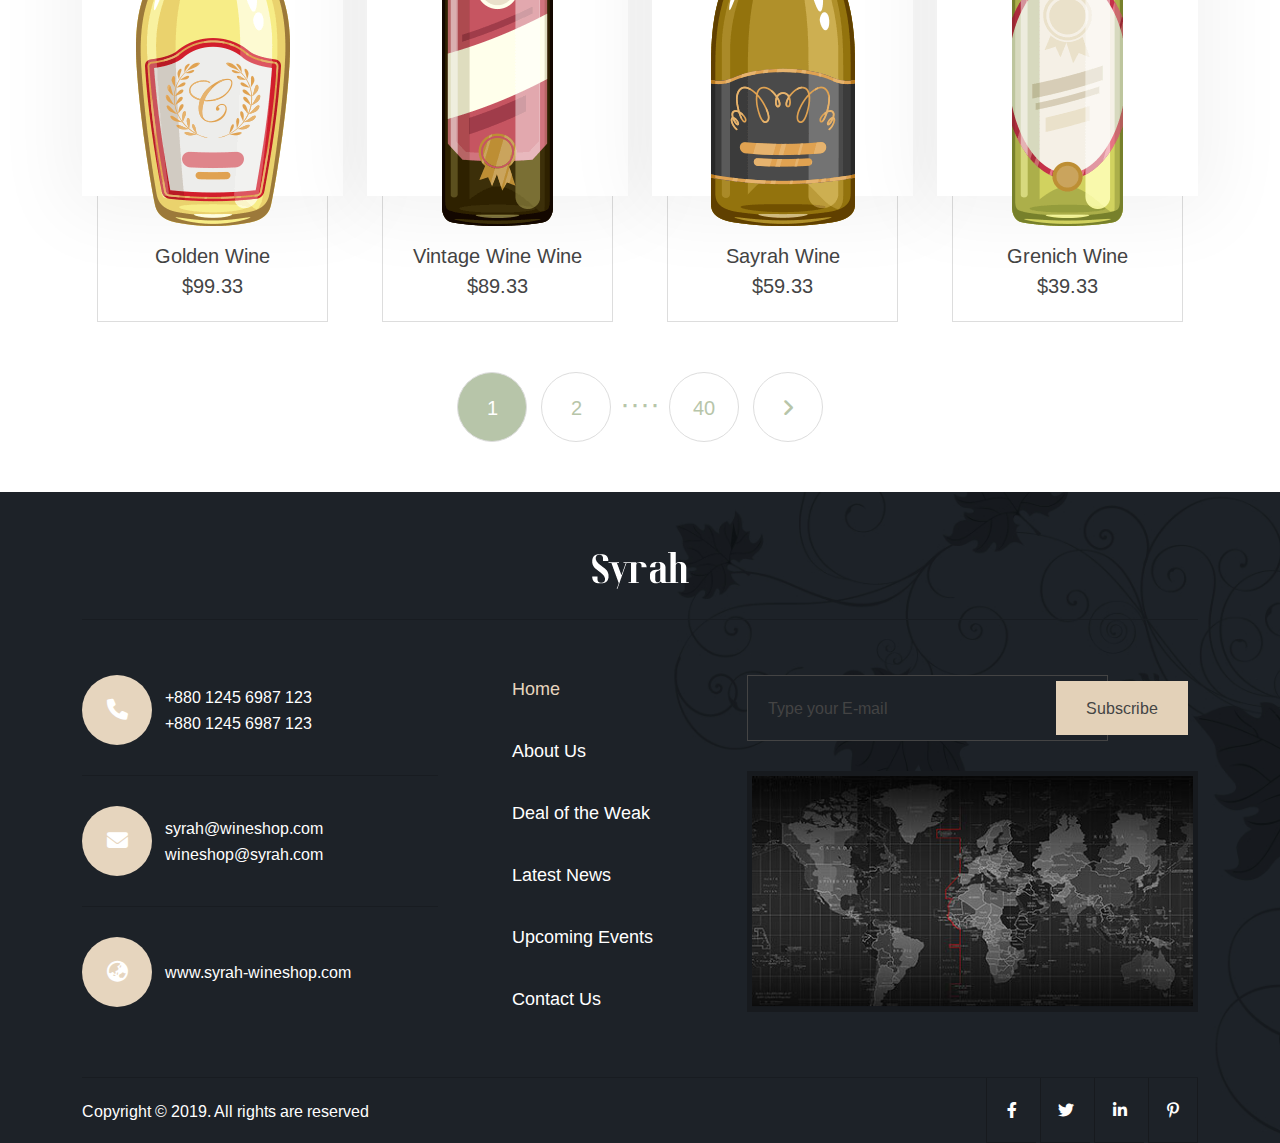
<file: products.html>
<!DOCTYPE html>
<html lang="en">

<head>
    <meta charset="UTF-8">
    <meta http-equiv="X-UA-Compatible" content="IE=edge">
    <meta name="viewport" content="width=device-width, initial-scale=1.0">
    <title>Syrah</title>
    <link
        href="https://fonts.googleapis.com/css2?family=Abril+Fatface&family=Arimo:wght@400;500;600&family=Great+Vibes&display=swap"
        rel="stylesheet">
    <link rel="stylesheet" href="css/bootstrap.min.css">
    <link rel="stylesheet" href="css/all.min.css">
    <link rel="stylesheet" href="css/slick.css">
    <link rel="stylesheet" href="css/style.css">
    <link rel="stylesheet" href="css/responsive.css">
</head>

<body>

    <!-- NAVIGATION PART START -->
    <nav id="home_nav" class="navbar navbar-expand-lg">
        <div class="container">
            <a class="navbar-brand logo" href="index.html"><img src="images/Syrah_nav_logo.png" alt="Syrah"></a>
            <button class="navbar-toggler" type="button" data-bs-toggle="collapse" data-bs-target="#myNav">
                <!-- <span class="navbar-toggler-icon"></span> -->
                <span class="menutoggle">
                    <span class="menutogglebar"></span>
                    <span class="menutogglebar"></span>
                    <span class="menutogglebar"></span>
                </span>
            </button>
            <div class="collapse navbar-collapse" id="myNav">
                <ul class="navbar-nav ms-auto">
                    <li class="nav-item">
                        <a class="nav_menu_opt nav_menu_active" href="index.html">Home</a>
                    </li>
                    <li class="nav-item">
                        <a class="nav_menu_opt" href="story.html">Our story</a>
                    </li>
                    <li class="nav-item">
                        <a class="nav_menu_opt" href="products.html">our products</a>
                    </li>
                    <li class="nav-item">
                        <a class="nav_menu_opt" href="blog(latest_news).html">latest news</a>
                    </li>
                    <li class="nav-item">
                        <a class="nav_menu_opt" href="contact.html">contact</a>
                    </li>
                    <li class="nav-item">
                        <a class="nav_menu_opt" href="error.html">404 page</a>
                    </li>
                </ul>
            </div>
        </div>
    </nav>
    <!-- NAVIGATION PART END -->

    <!-- BREADCRUMB PART START -->
    <section id="breadcrumb">
        <div class="bread_over w-100">
            <div class="container">
                <div class="bcrumb">
                    <h2>Our Products</h2>
                    <ul class="w-100">
                        <li><a href="index.html">Home </a></li>
                        <li aria-current="page"><a href=""><u>Our Products</u></a></li>
                    </ul>
                </div>
            </div>
        </div>
    </section>
    <!-- BREADCRUMB PART END -->

    <!-- PRODUCT PART START -->
    <section id="products" class="product_page_cont">
        <div class="container">
            <!-- <div class="row"> -->
            <div class="products_panel row ">
                <div class="col-sm-6 col-lg-3 text-center">
                    <div class="common_tab">
                        <div class="common_tab_bg">
                            <img src="images/Syrah_product_top.png" alt="">
                        </div>
                        <div class="common_tab_box">
                            <div class="product_item">
                                <img src="images/Syrah_product_01.png" alt="">
                            </div>
                            <div class="product_details">
                                <span>golden wine</span>
                                <span>$99.33</span>
                            </div>
                        </div>
                    </div>
                </div>
                <div class="col-sm-6 col-lg-3 text-center">
                    <div class="common_tab">
                        <div class="common_tab_bg">
                            <img src="images/Syrah_product_top.png" alt="">
                        </div>
                        <div class="common_tab_box">
                            <div class="product_item">
                                <img src="images/Syrah_product_02.png" alt="">
                            </div>
                            <div class="product_details">
                                <span>Vintage Wine</span>
                                <span>$89.33</span>
                            </div>
                        </div>
                    </div>
                </div>
                <div class="col-sm-6 col-lg-3 text-center">
                    <div class="common_tab">
                        <div class="common_tab_bg">
                            <img src="images/Syrah_product_top.png" alt="">
                        </div>
                        <div class="common_tab_box">
                            <div class="product_item">
                                <img src="images/Syrah_product_03.png" alt="">
                            </div>
                            <div class="product_details">
                                <span>Sayrah  wine</span>
                                <span>$59.13</span>
                            </div>
                        </div>
                    </div>
                </div>
                <div class="col-sm-6 col-lg-3 text-center">
                    <div class="common_tab">
                        <div class="common_tab_bg">
                            <img src="images/Syrah_product_top.png" alt="">
                        </div>
                        <div class="common_tab_box">
                            <div class="product_item">
                                <img src="images/Syrah_product_04.png" alt="">
                            </div>
                            <div class="product_details">
                                <span>Grenich  wine</span>
                                <span>$39.33</span>
                            </div>
                        </div>
                    </div>
                </div>
            </div>

            <!-- ROW 2 ROW 2 ROW 2 ROW 2 ROW 2 ROW 2 ROW 2 ROW 2 ROW 2 ROW 2 ROW 2 ROW 2 ROW 2 -->
            <div class="products_panel row ">
                <div class="col-sm-6 col-lg-3 text-center">
                    <div class="common_tab">
                        <div class="common_tab_bg">
                            <img src="images/Syrah_product_top.png" alt="">
                        </div>
                        <div class="common_tab_box">
                            <div class="product_item">
                                <img src="images/Syrah_product_01.png" alt="">
                            </div>
                            <div class="product_details">
                                <span>golden wine</span>
                                <span>$99.33</span>
                            </div>
                        </div>
                    </div>
                </div>
                <div class="col-sm-6 col-lg-3 text-center">
                    <div class="common_tab">
                        <div class="common_tab_bg">
                            <img src="images/Syrah_product_top.png" alt="">
                        </div>
                        <div class="common_tab_box">
                            <div class="product_item">
                                <img src="images/Syrah_product_02.png" alt="">
                            </div>
                            <div class="product_details">
                                <span>Vintage Wine wine</span>
                                <span>$89.33</span>
                            </div>
                        </div>
                    </div>
                </div>
                <div class="col-sm-6 col-lg-3 text-center">
                    <div class="common_tab">
                        <div class="common_tab_bg">
                            <img src="images/Syrah_product_top.png" alt="">
                        </div>
                        <div class="common_tab_box">
                            <div class="product_item">
                                <img src="images/Syrah_product_03.png" alt="">
                            </div>
                            <div class="product_details">
                                <span>Sayrah  wine</span>
                                <span>$59.33</span>
                            </div>
                        </div>
                    </div>
                </div>
                <div class="col-sm-6 col-lg-3 text-center">
                    <div class="common_tab">
                        <div class="common_tab_bg">
                            <img src="images/Syrah_product_top.png" alt="">
                        </div>
                        <div class="common_tab_box">
                            <div class="product_item">
                                <img src="images/Syrah_product_04.png" alt="">
                            </div>
                            <div class="product_details">
                                <span>Grenich  wine</span>
                                <span>$39.33</span>
                            </div>
                        </div>
                    </div>
                </div>
            </div>
            <!-- </div> -->
        </div>
    </section>
    <!-- PRODUCT PART END -->

    <!-- PRODUCTS PAGE COUNTER PART START -->
    <section id="page_counter">
        <div class="container">
            <ul>
                <li><a class="active" href="#">1</a></li>
                <li><a href="#">2</a></li>
                <li> &#183;&#183;&#183;&#183; </li>
                <li><a href="#">40</a></li>
                <li><a href="#"><i class="fas fa-angle-right"></i></a></li>
            </ul>
        </div>
    </section>
    <!-- PRODUCTS PAGE COUNTER PART END -->

    <!-- FOOTER PART START -->
    <footer id="footer">
        <div class="foot_top">
            <div class="container">
                <div class="row">
                    <div class="col-lg-12">
                        <div class="foot_head text-center">
                            <img src="images/Syrah_footer_logo_img.png" alt="">
                        </div>
                    </div>
                    <div class="foot_cont">
                        <div class="row">
                            <div class="col-12 col-md-7 col-lg-4 ">
                                <div class="contact_col">
                                    <div class="contact_info">
                                        <div class="row align-items-center align-items-md-center">
                                            <div class="col-2">
                                                <div class="contact_info_icon">
                                                    <i class="fas fa-phone"></i>
                                                </div>
                                            </div>
                                            <div class="col-10">
                                                <div class="contact_info_text">
                                                    <p>+880 1245 6987 123</p>
                                                    <p>+880 1245 6987 123</p>
                                                </div>
                                            </div>
                                        </div>
                                    </div>
                                    <div class="contact_info">
                                        <div class="row align-items-center">
                                            <div class="col-2">
                                                <div class="contact_info_icon">
                                                    <i class="fas fa-envelope"></i>
                                                </div>
                                            </div>
                                            <div class="col-10">
                                                <div class="contact_info_text">
                                                    <p>syrah@wineshop.com</p>
                                                    <p>wineshop@syrah.com</p>
                                                </div>
                                            </div>
                                        </div>
                                    </div>
                                    <div class="contact_info">
                                        <div class="row align-items-center">
                                            <div class="col-2">
                                                <div class="contact_info_icon ">
                                                    <i class="fas fa-earth-asia"></i>
                                                </div>
                                            </div>
                                            <div class="col-10">
                                                <div class="contact_info_text">
                                                    <p>www.syrah-wineshop.com</p>
                                                </div>
                                            </div>
                                        </div>
                                    </div>
                                </div>
                            </div>
                            <div class="col-12 col-md-5 col-lg-3">
                                <div class="footer_menu">
                                    <ul>
                                        <li><a class="foot_menu_opt foot_menu_active" href="index.html">Home</a></li>
                                        <li><a class="foot_menu_opt " href="#story">About Us</a></li>
                                        <li><a class="foot_menu_opt " href="#deal">Deal of the Weak</a></li>
                                        <li><a class="foot_menu_opt " href="blog(latest_news).html">Latest News</a></li>
                                        <li><a class="foot_menu_opt " href="#events">Upcoming Events</a></li>
                                        <li><a class="foot_menu_opt " href="contact.html">Contact Us</a></li>
                                    </ul>
                                </div>
                            </div>
                            <div class="col-12 col-lg-5">
                                <div class="footer_usage">
                                    <div class="footer_mail">
                                        <form action="">
                                            <input type="mail" placeholder="Type your E-mail">
                                            <button>Subscribe</button>
                                        </form>
                                    </div>
                                    <div class="footer_map">
                                        <img src="images/Syrah_footer_map.jpg" alt="">
                                    </div>
                                </div>
                            </div>
                        </div>
                    </div>
                </div>
            </div>
        </div>
        <div class="foot_end">
            <div class="container">
                <div class="foot_end_content">
                    <div class="row">
                        <div class="copyright col-sm-7">
                            <p>Copyright &copy; 2019. All rights are reserved</p>
                        </div>
                        <div class="col-sm-5 foot_social">
                            <ul>
                                <li> <a href="#"><i class="fab fa-facebook-f"></i></a>
                                </li>
                                <li> <a href="#"><i class="fab fa-twitter"></i></a>
                                </li>
                                <li> <a href="#"><i class="fab fa-linkedin-in"></i></a>
                                </li>
                                <li> <a href="#"><i class="fab fa-pinterest-p"></i></a>
                                </li>
                            </ul>
                        </div>
                    </div>
                </div>
            </div>
        </div>
    </footer>
    <!-- FOOTER PART END -->

    <a href="#" class="taptotop"><i class="fa fa-angle-up"></i></a>

    <script src="js/bootstrap.bundle.min.js"></script>
    <script src="js/jquery-1.12.4.min.js"></script>
    <script src="js/fontawesome.min.js"></script>
    <script src="js/slick.min.js"></script>
    <script src="js/script.js"></script>
</body>

</html>
</file>
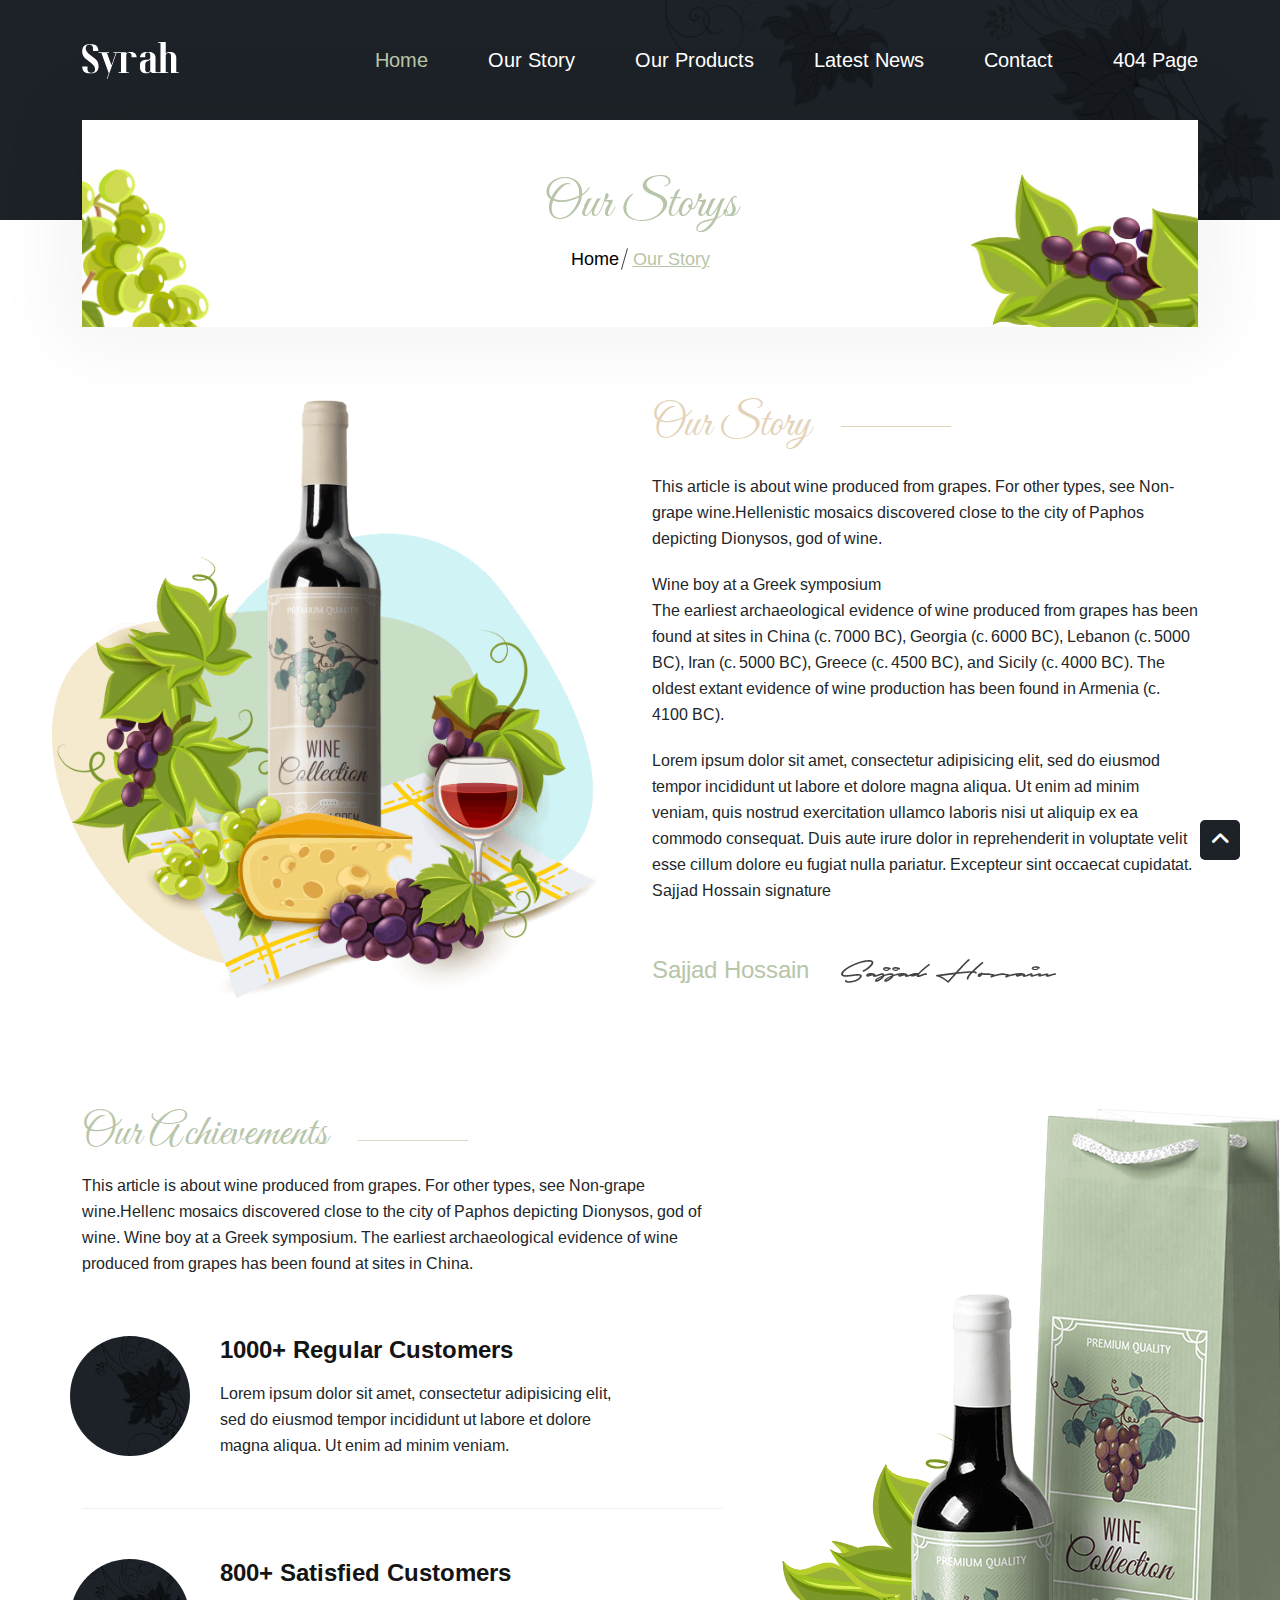
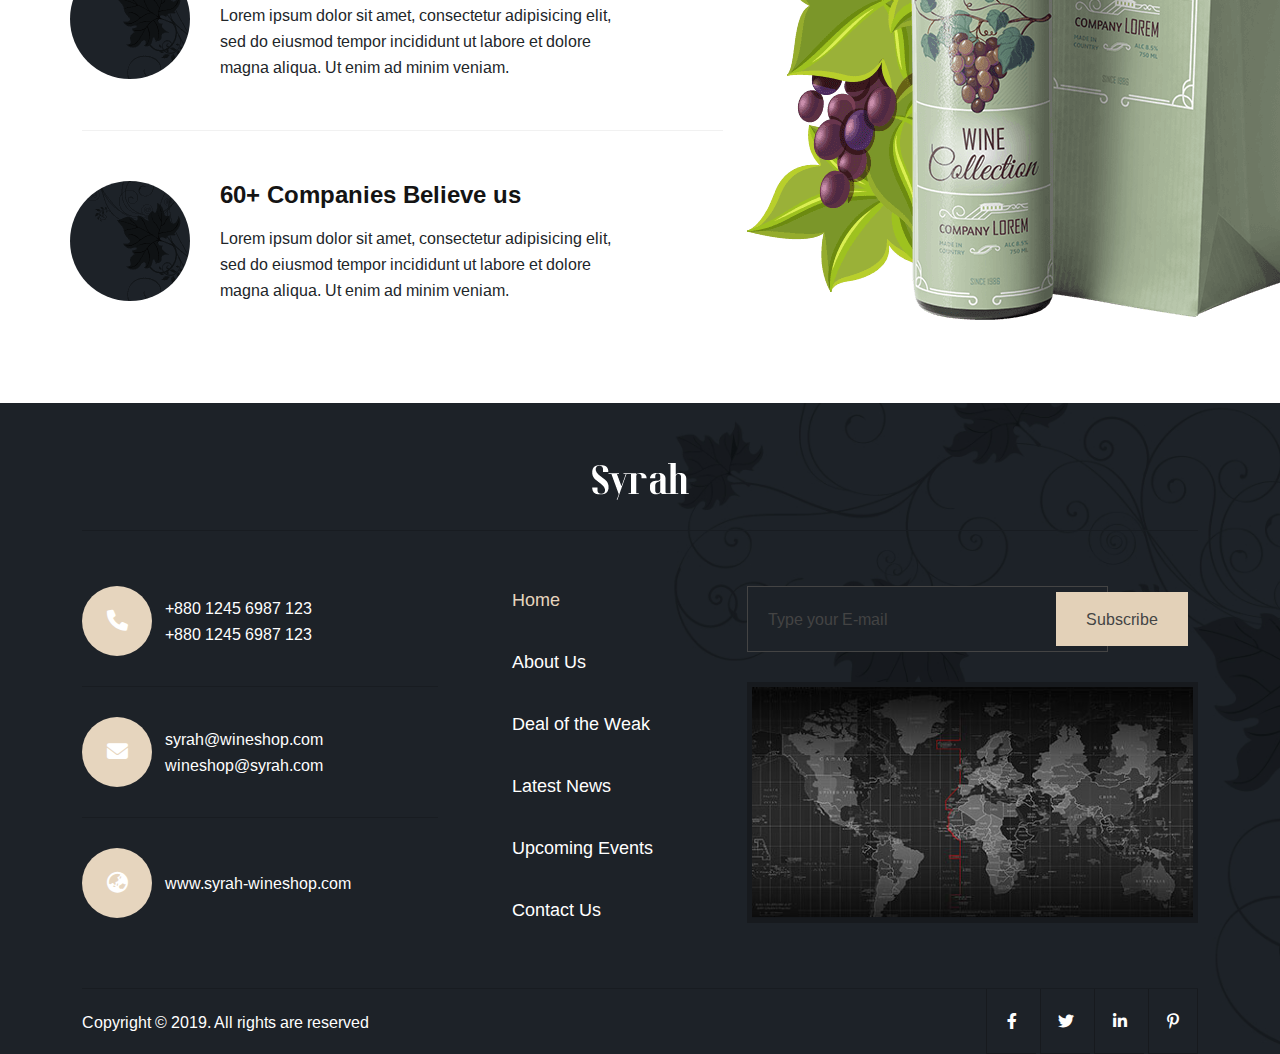
<file: story.html>
<!DOCTYPE html>
<html lang="en">

<head>
    <meta charset="UTF-8">
    <meta http-equiv="X-UA-Compatible" content="IE=edge">
    <meta name="viewport" content="width=device-width, initial-scale=1.0">
    <title>Syrah</title>
    <link
        href="https://fonts.googleapis.com/css2?family=Abril+Fatface&family=Arimo:wght@400;500;600&family=Great+Vibes&display=swap"
        rel="stylesheet">
    <link rel="stylesheet" href="css/bootstrap.min.css">
    <link rel="stylesheet" href="css/all.min.css">
    <link rel="stylesheet" href="css/slick.css">
    <link rel="stylesheet" href="css/style.css">
    <link rel="stylesheet" href="css/responsive.css">
</head>

<body>

    <!-- NAVIGATION PART START -->
    <nav id="home_nav" class="navbar navbar-expand-lg">
        <div class="container">
            <a class="navbar-brand logo" href="index.html"><img src="images/Syrah_nav_logo.png" alt="Syrah"></a>
            <button class="navbar-toggler" type="button" data-bs-toggle="collapse" data-bs-target="#myNav">
                <!-- <span class="navbar-toggler-icon"></span> -->
                <span class="menutoggle">
                    <span class="menutogglebar"></span>
                    <span class="menutogglebar"></span>
                    <span class="menutogglebar"></span>
                </span>
            </button>
            <div class="collapse navbar-collapse" id="myNav">
                <ul class="navbar-nav ms-auto">
                    <li class="nav-item">
                        <a class="nav_menu_opt nav_menu_active" href="index.html">Home</a>
                    </li>
                    <li class="nav-item">
                        <a class="nav_menu_opt" href="story.html">Our story</a>
                    </li>
                    <li class="nav-item">
                        <a class="nav_menu_opt" href="products.html">our products</a>
                    </li>
                    <li class="nav-item">
                        <a class="nav_menu_opt" href="blog(latest_news).html">latest news</a>
                    </li>
                    <li class="nav-item">
                        <a class="nav_menu_opt" href="contact.html">contact</a>
                    </li>
                    <li class="nav-item">
                        <a class="nav_menu_opt" href="error.html">404 page</a>
                    </li>
                </ul>
            </div>
        </div>
    </nav>
    <!-- NAVIGATION PART END -->

    <!-- BREADCRUMB PART START -->
    <section id="breadcrumb">
        <div class="bread_over w-100">
            <div class="container">
                <div class="bcrumb">
                    <h2>Our Storys</h2>
                    <ul class="w-100">
                        <li><a href="index.html">Home </a></li>
                        <li aria-current="page"><a href=""><u>Our Story</u></a></li>
                    </ul>
                </div>
            </div>
        </div>
    </section>
    <!-- BREADCRUMB PART END -->

    <!-- STORY PART START -->
    <section id="story" class="story_page">
        <div class="container">
            <div class="row">
                <div class="col-lg-6">
                    <div class="story_img">
                        <img src="images/Syrah_story_cont_img.png" alt="">
                    </div>
                </div>
                <div class="col-lg-6">
                    <div class="story_right">
                        <div class="common_heading story_heading">
                            <h2>our story</h2>
                        </div>
                        <p>This article is about wine produced from grapes. For other types, see Non-grape
                            wine.Hellenistic mosaics discovered close to the city of Paphos depicting Dionysos, god of
                            wine. </p>
                        <p>Wine boy at a Greek symposium <br>
                            The earliest archaeological evidence of wine produced from grapes has been found at sites in
                            China (c. 7000 BC), Georgia (c. 6000 BC), Lebanon (c. 5000 BC), Iran (c. 5000 BC), Greece
                            (c. 4500 BC), and Sicily (c. 4000 BC). The oldest extant evidence of wine production has
                            been found in Armenia (c. 4100 BC). </p>
                        <p> Lorem ipsum dolor sit amet, consectetur adipisicing elit, sed do eiusmod tempor incididunt
                            ut labore et dolore magna aliqua. Ut enim ad minim veniam, quis nostrud exercitation ullamco
                            laboris nisi ut aliquip ex ea commodo consequat. Duis aute irure dolor in reprehenderit in
                            voluptate velit esse cillum dolore eu fugiat nulla pariatur. Excepteur sint occaecat
                            cupidatat.

                            Sajjad Hossain
                            signature

                        </p>
                        <div class="story_editor">
                            <span class="writters_name text-capitalize me-4
                            ">sajjad hossain</span>
                            <span><img src="images/Syrah_story_cont_signature.png" alt="Signature"></span>
                        </div>
                    </div>
                </div>
            </div>
        </div>
    </section>
    <!-- STORY PART END -->

    <!-- ACHIEVEMENT PART START -->
    <section id="achievement">
        <div class="container">
            <div class="row">
                <div class="col-lg-7 achievement_left order-2 order-lg-1">
                    <div class="common_heading achievement_heading">
                        <h2>our achievements</h2>
                        <p>This article is about wine produced from grapes. For other types, see Non-grape wine.Hellenc
                            mosaics discovered close to the city of Paphos depicting Dionysos, god of wine. Wine boy at
                            a Greek symposium. The earliest archaeological evidence of wine produced from grapes has
                            been found at sites in China. </p>
                    </div>
                    <div class="achievements">
                        <div class="achievement_point">
                            <div class="row">
                                <div class="achievement_icon col-4"></div>
                                <div class="achievement_text col-sm-8">
                                    <h4>1000+ Regular Customers</h4>
                                    <p>Lorem ipsum dolor sit amet, consectetur adipisicing elit, sed do eiusmod tempor
                                        incididunt ut labore et dolore magna aliqua. Ut enim ad minim veniam.</p>
                                </div>
                            </div>
                        </div>
                        <div class="achievement_point">
                            <div class="row">
                                <div class="achievement_icon col-4"></div>
                                <div class="achievement_text col-sm-8">
                                    <h4>800+ Satisfied Customers</h4>
                                    <p>Lorem ipsum dolor sit amet, consectetur adipisicing elit, sed do eiusmod tempor
                                        incididunt ut labore et dolore magna aliqua. Ut enim ad minim veniam.</p>
                                </div>
                            </div>
                        </div>
                        <div class="achievement_point">
                            <div class="row">
                                <div class="achievement_icon col-4"></div>
                                <div class="achievement_text col-sm-8">
                                    <h4>60+ Companies Believe us</h4>
                                    <p>Lorem ipsum dolor sit amet, consectetur adipisicing elit, sed do eiusmod tempor
                                        incididunt ut labore et dolore magna aliqua. Ut enim ad minim veniam.</p>
                                </div>
                            </div>
                        </div>
                    </div>
                </div>
                <div class="col-lg-5 achievement_right order-1 order-lg-2">
                    <img src="images/Syrah_storypage_achievement_cont_img.png" alt="">
                </div>
            </div>
        </div>
    </section>
    <!-- ACHIEVEMENT PART END -->

    <!-- FOOTER PART START -->
    <footer id="footer">
        <div class="foot_top">
            <div class="container">
                <div class="row">
                    <div class="col-lg-12">
                        <div class="foot_head text-center">
                            <img src="images/Syrah_footer_logo_img.png" alt="">
                        </div>
                    </div>
                    <div class="foot_cont">
                        <div class="row">
                            <div class="col-12 col-md-7 col-lg-4 ">
                                <div class="contact_col">
                                    <div class="contact_info">
                                        <div class="row align-items-center align-items-md-center">
                                            <div class="col-2">
                                                <div class="contact_info_icon">
                                                    <i class="fas fa-phone"></i>
                                                </div>
                                            </div>
                                            <div class="col-10">
                                                <div class="contact_info_text">
                                                    <p>+880 1245 6987 123</p>
                                                    <p>+880 1245 6987 123</p>
                                                </div>
                                            </div>
                                        </div>
                                    </div>
                                    <div class="contact_info">
                                        <div class="row align-items-center">
                                            <div class="col-2">
                                                <div class="contact_info_icon">
                                                    <i class="fas fa-envelope"></i>
                                                </div>
                                            </div>
                                            <div class="col-10">
                                                <div class="contact_info_text">
                                                    <p>syrah@wineshop.com</p>
                                                    <p>wineshop@syrah.com</p>
                                                </div>
                                            </div>
                                        </div>
                                    </div>
                                    <div class="contact_info">
                                        <div class="row align-items-center">
                                            <div class="col-2">
                                                <div class="contact_info_icon ">
                                                    <i class="fas fa-earth-asia"></i>
                                                </div>
                                            </div>
                                            <div class="col-10">
                                                <div class="contact_info_text">
                                                    <p>www.syrah-wineshop.com</p>
                                                </div>
                                            </div>
                                        </div>
                                    </div>
                                </div>
                            </div>
                            <div class="col-12 col-md-5 col-lg-3">
                                <div class="footer_menu">
                                    <ul>
                                        <li><a class="foot_menu_opt foot_menu_active" href="index.html">Home</a></li>
                                        <li><a class="foot_menu_opt " href="#story">About Us</a></li>
                                        <li><a class="foot_menu_opt " href="#deal">Deal of the Weak</a></li>
                                        <li><a class="foot_menu_opt " href="blog(latest_news).html">Latest News</a></li>
                                        <li><a class="foot_menu_opt " href="#events">Upcoming Events</a></li>
                                        <li><a class="foot_menu_opt " href="contact.html">Contact Us</a></li>
                                    </ul>
                                </div>
                            </div>
                            <div class="col-12 col-lg-5">
                                <div class="footer_usage">
                                    <div class="footer_mail">
                                        <form action="">
                                            <input type="mail" placeholder="Type your E-mail">
                                            <button>Subscribe</button>
                                        </form>
                                    </div>
                                    <div class="footer_map">
                                        <img src="images/Syrah_footer_map.jpg" alt="">
                                    </div>
                                </div>
                            </div>
                        </div>
                    </div>
                </div>
            </div>
        </div>
        <div class="foot_end">
            <div class="container">
                <div class="foot_end_content">
                    <div class="row">
                        <div class="copyright col-sm-7">
                            <p>Copyright &copy; 2019. All rights are reserved</p>
                        </div>
                        <div class="col-sm-5 foot_social">
                            <ul>
                                <li> <a href="#"><i class="fab fa-facebook-f"></i></a>
                                </li>
                                <li> <a href="#"><i class="fab fa-twitter"></i></a>
                                </li>
                                <li> <a href="#"><i class="fab fa-linkedin-in"></i></a>
                                </li>
                                <li> <a href="#"><i class="fab fa-pinterest-p"></i></a>
                                </li>
                            </ul>
                        </div>
                    </div>
                </div>
            </div>
        </div>
    </footer>
    <!-- FOOTER PART END -->

    <a href="#" class="taptotop"><i class="fa fa-angle-up"></i></a>

    <script src="js/bootstrap.bundle.min.js"></script>
    <script src="js/jquery-1.12.4.min.js"></script>
    <script src="js/fontawesome.min.js"></script>
    <script src="js/slick.min.js"></script>
    <script src="js/script.js"></script>
</body>

</html>
</file>
<file: css/style.css>
/********** 
----------
Project: Syrah wine shop
Author: AshF
----------
__________

Table of Content:

1. NAVIGATION PART
2. STORY PART
3. PRODUCTS PART
4. EVENTS PART
5. DEAL OF THE WEEK PART
6. UPDATE PART
7. FOOTER PART
__________

**********/

/* FONTS   FONTS   FONTS */
@font-face {
    font-family: "adine";
    src: url(../Adine_Kimberg_Font/Adine_Kirnberg.woff);
}

/* COMMON CSS START */
:root {
    --primary-color: #b7c5a9;
    --primary-support-color: #d2ddc8;
    --secondary-color: #e4d2b9;
    --secondary-support-color: #a78f6d;
    --four-color: #444;
    --two-color: #222;
}

body {
    font-family: 'Arimo', sans-serif;
}

* {
    margin: 0;
    padding: 0;
    box-sizing: border-box;
    outline: 0;
}

.clear{
    clear: both;
}

h1 {
    font-family: 'Abril Fatface', cursive;
    font-size: 99px;
    color: #fff;
    line-height: 1;
    margin: -65px 0 18px !important;
    font-weight: 500;
}

p {
    font-size: 16px;
    font-weight: 400;
    line-height: 26px;
}

h1,
h2,
h3,
h4,
h5,
h6,
p,
span,
ul,
ol {
    margin: 0;
    padding: 0;
}

ul,
ol {
    list-style-type: none;
}

a {
    text-decoration: none;
}

.menutoggle{
    width: 36px;
    height: 30px;
    display: block;
    display: flex;
    flex-direction: column;
    align-items: center;
    justify-content: space-around;
    border: 1px solid rgba(128, 128, 128, 0.312);
    border-radius: 2px;
    padding: 5px;
}

.menutogglebar{
    width: 80%;
    background: white;
    color: red;
    height: 2.5px;
    display: block;
    border-radius: 20px;
}

/* COMMON CSS END */

/* COMMON DESIGN CSS START */
.syrah_btn {
    padding: 20px 30px;
    background: var(--primary-color);
    text-align: center;
    position: relative;
    border: 0px none;
    color: #fff;
    transition: .3s ease-in;
    -webkit-transition: .3s ease-in;
    -moz-transition: .3s ease-in;
    -ms-transition: .3s ease-in;
    -o-transition: .3s ease-in;
}

.syrah_btn::after {
    position: absolute;
    content: '';
    width: 60px;
    height: 1px;
    background: #fff;
    top: 50%;
    right: -40px;
    transition: .3s ease-in;
    -webkit-transition: .3s ease-in;
    -moz-transition: .3s ease-in;
    -ms-transition: .3s ease-in;
    -o-transition: .3s ease-in;
}

.syrah_btn:hover {
    padding-right: 45px;
}

.syrah_btn:hover:after {
    width: 75px;
    right: -55px;
}

.common_heading {
    margin-bottom: 10px;
}

.common_heading h2 {
    font-family: 'Great Vibes', cursive;
    font-size: 44px;
    text-transform: capitalize;
    position: relative;
    padding: 0 30px;
    display: inline-block;
    font-weight: 400;
}

.common_heading h2:after {
    position: absolute;
    content: '';
    height: 1px;
    width: 110px;
    top: 50%;
    left: 100%;
}

.common_heading h2:before {
    position: absolute;
    content: '';
    height: 1px;
    width: 110px;
    top: 50%;
    right: 100%;
}

.common_tab {
    position: relative;
}

.common_tab_bg {
    position: absolute;
    top: 25px;
    left: 0;
    right: 0;
    bottom: 17%;
    z-index: 1;
    background: #fff;
    background-repeat: no-repeat;
    background-size: cover;
    background-position: center;
    box-shadow: 0px 0px 72px 18px rgba(0, 0, 0, 0.05);
}

.common_tab_bg img {
    width: 100%;
    max-width: 100%;
}

.common_tab_box {
    margin: 0 15px;
    border: 1px solid #ddd;
}

/* COMMON DESIGN CSS END */


/* ############### LANDING PAGE CSS START ############### */

/* NAVIGATION PART CSS START */
#home_nav {
    padding: 0;
    position: absolute;
    width: 100%;
    z-index: 2;
}

#myNav {
    padding: 45px 0;
}

.logo img {
    width: 100%;
}


#myNav ul li a {
    color: #fff;
    font-size: 20px;
    text-transform: capitalize;
    padding: 60px;
    padding-right: 0;
    transition: .4s ease-in-out;
    -webkit-transition: .4s ease-in-out;
    -moz-transition: .4s ease-in-out;
    -ms-transition: .4s ease-in-out;
    -o-transition: .4s ease-in-out;
}

#myNav ul .nav-item a:hover,
#myNav ul .nav-item a.nav_menu_active {
    color: var(--primary-color) !important;
}

.sticky {
    position: fixed !important;
    top: 0;
    left: 0;
    background: #1D2228;
    z-index: 9999999;
    box-shadow: 0px 0px 191px 0px rgba(0, 0, 0, 0.06);
    -webkit-box-shadow: 0px 0px 191px 0px rgba(0, 0, 0, 0.06);
}

.icon_bar {
    width: 30px;
    height: 2px;
    background-color: #ffffff;
    display: block;
    margin: 5px 0;
    position: relative;
    -webkit-transition: all 0.4s linear;
    transition: all 0.4s linear;
}

/* NAVIGATION PART CSS END */

/* BANNER PART CSS START */
#banner {
    background: url('../images/Syrah_home_banner_bg.png');
    background-position: center;
    background-size: cover;
    background-repeat: no-repeat;
    width: 100%;
    height: 100%;
    position: relative;
}

.banner_text {
    padding-top: 190px;
    padding-bottom: 137px;
}

.banner_text span {
    font-family: "adine";
    color: #fff;
    font-size: 60px;
}

.banner_text p {
    color: #fff;
    padding-bottom: 16px;
}

.lspace {
    letter-spacing: 10px;
}

.banner_btn {
    margin-top: 40px;
}

.banner_right {
    position: absolute;
    top: 125px;
    right: 20px;
}

/* BANNER PART CSS END */

/* STORY PART CSS START */
#story {
    margin: 100px 0 30px;
}

.story_img img {
    max-width: 100%;
    margin-left: -30px;
}

.story_right {
    margin-top: 135px;
}

.story_right p {
    margin-top: 20px;
}

.story_heading h2 {
    color: var(--secondary-color);
    padding-left: 0;
}

.story_heading h2:after {
    background: var(--secondary-color);
}

.story_heading h2:before {
    width: 0;
    height: 0;
    visibility: hidden;
    opacity: 0;
}

.story_btn {
    margin-top: 35px;
    background: var(--secondary-color);
}

.story_btn:after {
    background: var(--secondary-support-color);
}

/* STORY PART CSS END */

/* PRODUCT PART CSS START */

#products {
    padding: 65px 0 100px;
}

.product_heading h2 {
    color: var(--primary-color);
}

.product_heading h2:after,
.product_heading h2:before {
    background: var(--primary-support-color);
}

.products_panel {
    margin-top: 40px;
}

.product_item {
    padding-top: 180px;
}

.product_item img {
    position: relative;
    z-index: 1;
}

.product_details {
    margin: 15px 0 20px;
}

.product_details span {
    font-size: 20px;
    color: #444444;
    display: block;
    text-transform: capitalize;
}

/* PRODUCT PART CSS END */

/* EVENTS PART CSS START */

#events {
    padding: 60px 0;
    background: url('../images/Syrah_home_event_bg.jpg');
    background-position: center;
    background-size: cover;
    background-repeat: no-repeat;
}

.event_heading h2 {
    color: var(--secondary-color);
}

.event_heading h2:after,
.event_heading h2:before {
    background: var(--secondary-support-color);
}

.event_panel {
    margin-top: 60px;
}

.event_panel .row {
    justify-content: center;
}

.event_tab_bg {
    bottom: 4%;
}

.event_tab_bg img {
    opacity: .3;
}

.event_det {
    padding-top: 30px;
    position: relative;
    z-index: 1;
}

.event_det p {
    color: var(--four-color);
    font-size: 80px;
    line-height: 1;
}

.event_det h3 {
    font-family: 'Great Vibes', cursive;
    font-size: 34px;
    text-transform: capitalize;
    font-weight: 700;
    color: var(--four-color);
    padding-bottom: 8px;
    margin-bottom: 15px;
    position: relative;
}

.event_det h3:after {
    position: absolute;
    content: '';
    width: 50px;
    height: 3px;
    background: var(--secondary-color);
    bottom: 0;
    left: 50%;
    transform: translateX(-50%);
    -webkit-transform: translateX(-50%);
    -moz-transform: translateX(-50%);
    -ms-transform: translateX(-50%);
    -o-transform: translateX(-50%);
}

.event_tab_box {
    padding: 100px 0 80px;
    margin: 0 22px;
}

.event_det span {
    color: var(--two-color);
    font-size: 24px;
    margin-bottom: 20px;
    display: block;
    padding-top: 45px;
}

.event_det p.time {
    font-size: 20px;
}

.event_det p.price {
    font-size: 30px;
}

/* EVENTS PART CSS END */

/* DEAL OF THE WEEK PART CSS START */
#deal {
    margin: 100px 0 30px;
}

.deal_img img {
    max-width: 100%;
    margin-left: -30px;
}

.deal_right p {
    margin-top: 20px;
    color: var(--four-color);
}

.deal_heading h2 {
    color: var(--primary-color);
    padding-left: 0;
    text-transform: none;
}

.deal_heading h2:after {
    background: var(--primary-color);
}

.deal_heading h2:before {
    width: 0;
    height: 0;
    visibility: hidden;
    opacity: 0;
}

.deal_clock {
    margin-top: 70px;
    background: #fff;
    position: relative;
    box-shadow: 0px 0px 72px 18px rgba(0, 0, 0, 0.05);
}

.deal_clock::after,
.deal_clock::before {
    position: absolute;
    content: '';
    background: #eee;
}

.deal_clock:after {
    height: 120%;
    width: 1px;
    left: 50%;
    top: -10%;
    transform: translateX(-50%);
    -webkit-transform: translateX(-50%);
    -moz-transform: translateX(-50%);
    -ms-transform: translateX(-50%);
    -o-transform: translateX(-50%);
}

.deal_clock:before {
    width: 120%;
    height: 1px;
    top: 50%;
    left: -10%;
    transform: translateY(-50%);
    -webkit-transform: translateY(-50%);
    -moz-transform: translateY(-50%);
    -ms-transform: translateY(-50%);
    -o-transform: translateY(-50%);
}

.deal_clock_count {
    padding: 45px 0;
}

.deal_clock_count span,
.deal_clock_count p {
    font-family: "Abril Fatface", cursive;
    text-transform: capitalize;
    color: #444444;
    line-height: 1;
}

.deal_clock_count span {
    font-size: 46px;
}

.deal_clock_count p {
    font-size: 24px;
}

/* DEAL OF THE WEEK PART CSS END */

/* UPDATE PART CSS START */
#update {
    background: url('../images/Syrah_update_bg.jpg');
    background-position: center;
    background-repeat: no-repeat;
    background-size: 140%;
    padding: 80px 0;
}

.update_heading h2 {
    color: var(--primary-color);
    padding-left: 0;
    margin-bottom: 20px;
}

.update_heading h2:after {
    background: var(--primary-color);
}

.update_col {
    position: relative;
    z-index: 1;
    padding: 13px;
}

.update_col:before {
    background: transparent;
    border: 1px solid #ddd;
    position: absolute;
    content: '';
    left: 25px;
    right: 25px;
    top: -20px;
    bottom: -20px;
    z-index: -1;
}

.update_tab {
    cursor: pointer;
}

.update_tab:hover .update_tab_button {
    background: var(--secondary-color);
}

.update_img img {
    width: 100%;
}

.update_text {
    position: relative;
    padding: 60px 30px 20px;
    background: white;
}

.update_tab_button {
    transition: .3s;
    padding: 20px 10px;
    border-radius: 30px;
    -webkit-border-radius: 30px;
    background: var(--primary-color);
    position: absolute;
    top: -20px;
    left: 30px;
    right: 30px;
    font-size: 15px;
    color: #fff;
    -webkit-transition: .3s;
    -moz-transition: .3s;
    -ms-transition: .3s;
    -o-transition: .3s;
}

.uptade_post_date {
    margin-left: 20px;
}

.update_text h3 {
    font-weight: 400;
    font-size: 24px;
}

.update_text p {
    color: var(--two-color);
    padding: 15px 0 10px;
}

.update_post_read {
    display: inline-block;
    text-transform: capitalize;
    font-size: 20px;
    color: var(--two-color);
    position: relative;
}

.update_post_read::after {
    position: absolute;
    content: "";
    width: 0;
    height: 1px;
    background: #e4d2b9;
    left: 105%;
    top: 50%;
    transition: .3s;
    -webkit-transition: .3s;
}

.update_post_read:hover {
    color: black;
}

.update_post_read:hover:after {
    width: 50%;
}

.update_arrow_panel {
    margin-top: 35px;
}

.update_arrow {
    height: 70px;
    width: 70px;
    border-radius: 50%;
    -webkit-border-radius: 50%;
    background: transparent;
    border: 1px solid var(--primary-color);
    font-size: 20px;
    display: inline-block;
    text-align: center;
    line-height: 70px;
    color: var(--primary-color);
    cursor: pointer;
    left: 0;
    transition: .3s;
    -webkit-transition: .3s;
    -moz-transition: .3s;
    -ms-transition: .3s;
    -o-transition: .3s;
}

.update_arrow:hover {
    background-color: var(--primary-color);
    color: #fff;
}

/* UPDATE PART CSS END */

/* FOOTER PART CSS START */
#footer {
    background: url('../images/Syrah_footer_bg.jpg');
    background-repeat: no-repeat;
    background-position: center;
    background-size: cover;
    padding: 60px 0 0;
}

.foot_top {
    padding-bottom: 30px;
}

.foot_head {
    border-bottom: 1px solid #181c21;
    padding-bottom: 30px;
    margin-bottom: 25px;
}

.contact_info {
    border-bottom: 1px solid #181c21;
    padding: 30px 0;
}

.contact_info:last-child {
    border-bottom: none;
}

.contact_info_icon {
    color: white;
    background: #e6d5be;
    height: 70px;
    width: 70px;
    text-align: center;
    line-height: 70px;
    font-size: 21px;
    border-radius: 50%;
    -webkit-border-radius: 50%;
    -moz-border-radius: 50%;
    -ms-border-radius: 50%;
    -o-border-radius: 50%;
}

.contact_info_text {
    color: #fff;
    font-size: 18px;
    margin-left: 20px;
}

.footer_menu {
    margin-top: 30px;
}

.footer_menu ul li a {
    color: #fff;
    font-size: 18px;
    padding: 0 0 35px 50px;
    transition: .4s;
    -webkit-transition: .4s;
    -moz-transition: .4s;
    -ms-transition: .4s;
    -o-transition: .4s;
    display: inline-block;
}

.footer_menu ul li a:hover,
.footer_menu ul li a.foot_menu_active {
    color: #e6d5be !important;
}

.footer_usage {
    padding-top: 30px;
}

.footer_mail form {
    position: relative;
}

.footer_mail form input {
    background: #1d2228;
    border: 1px solid #444;
    color: #fff;
    padding: 20px;
    padding-right: 0;
    width: 80%;
}

.footer_mail form input::placeholder {
    color: var(--four-color);
}

.footer_mail button {
    position: absolute;
    top: 50%;
    right: 10px;
    background: #e3d1b8;
    color: var(--four-color);
    padding: 15px 30px;
    border: none;
    cursor: pointer;
    -webkit-transition: .4s;
    transition: .4s;
    transform: translateY(-50%);
}

.footer_mail button:hover {
    background: var(--primary-color);
}

.footer_map {
    margin-top: 30px;
    border: 5px solid #171a1e;
}

.footer_map img {
    width: 100%;
    max-width: 100%;
}

.foot_end_content {
    border-top: 1px solid #181c21;
}

.copyright p {
    color: #fff;
    padding-top: 20px;
}

.foot_social {
    text-align: right;
}

.foot_social ul li {
    display: inline-block;
}

.foot_social ul li a {
    font-size: 16px;
    color: #ffffff;
    padding: 20px 0;
    width: 50px;
    display: block;
    text-align: center;
    border-bottom: 1px solid #171a1e;
    border-left: 1px solid #171a1e;
    transition: .4s;
    -webkit-transition: .4s;
    -moz-transition: .4s;
    -ms-transition: .4s;
    -o-transition: .4s;
}

.foot_social ul li:last-child a {
    border-right: 1px solid #171a1e;
}

.taptotop {
    color: #fff;
    height: 40px;
    width: 40px;
    line-height: 40px;
    text-align: center;
    font-size: 22px;
    background-color: #1D2228;
    display: block;
    position: fixed;
    right: 40px;
    bottom: 40px;
    border-radius: 5px;
    z-index: 99;
    transition: .4s;
    -webkit-transition: .4s;
}

.taptotop:hover {
    color: white;
    background-color: var(--primary-color);
}

/* FOOTER PART CSS END */

/* ############### LANDING PAGE CSS END ############### */


/* ############### STORY PAGE CSS START ############### */


/* BREADCRUMB PART CSS START */
#breadcrumb {
    background: url('../images/Syrah_footer_bg.jpg');
    background-position: center;
    background-size: cover;
    background-repeat: no-repeat;
    padding: 120px 0 100px;
    margin-bottom: 180px;
    position: relative;
}

/* #breadcrumb .container  {
    position: absolute;
} */

#breadcrumb .bread_over {
    position: absolute;
    /* left: 6.6%;
	top: 60%; */
}

.bcrumb {
    padding: 55px 0px;
    background: url('../images/Syrah_breadcrumb_bg.jpg');
    background-repeat: no-repeat;
    background-size: cover;
    background-position: center;
    text-align: center;
    max-width: 100%;
    width: 100%;
    box-shadow: 0px 0px 72px 18px rgba(0, 0, 0, 0.05);
}

.bcrumb h2 {
    font-size: 50px;
    margin-bottom: 10px;
    width: 100%;
    color: var(--primary-color);
    font-family: "Great Vibes", cursive;
}

.bcrumb ul li {
    display: inline-block;
    position: relative;
    padding: 0 5px;
}

.bcrumb ul li a {
    font-size: 18px;
    color: var(--primary-color);
    display: inline-block;
}

.bcrumb ul li:first-child a:after {
    position: absolute;
    content: '';
    height: 80%;
    width: 1px;
    top: 12%;
    left: 100%;
    background: #444444;
    transform: rotate(16deg);
    -moz-transform: rotate(16deg);
}

.bcrumb ul li:first-child a {
    color: #000;
    transition: .4s;
    -webkit-transition: .4s;
    -moz-transition: .4s;
    -ms-transition: .4s;
    -o-transition: .4s;
}

.bcrumb ul li:first-child a:hover {
    color: var(--primary-color);
    text-decoration: underline;
}

/* BREADCRUMB PART CSS END */

/* STORY PAGE STORY PART CSS START */
.story_page .story_right {
    margin-top: 0;
}

.story_editor {
    padding-top: 50px;
    font-size: 24px;
    color: #b7c5a9;
}

/* STORY PAGE STORY PART CSS END */

/* STORY PAGE ACHIEVEMENT PART CSS START */
#achievement {
    padding: 80px 0 50px;
}

.achievement_heading h2 {
    color: var(--primary-color);
    padding-left: 0;
    padding-bottom: 10px;
}

.achievement_heading h2:after {
    background-color: var(--primary-support-color);
    height: 1px;
}

.achievement_point {
    padding: 50px 0;
    border-bottom: 1px solid #f1f1f1;
}

.achievement_point:last-child {
    border-bottom: 0;
}

.achievement_icon {
    width: 120px;
    height: 120px;
    line-height: 120;
    border-radius: 50%;
    -webkit-border-radius: 50%;
    -moz-border-radius: 50%;
    -ms-border-radius: 50%;
    -o-border-radius: 50%;
    background: url('../images/Syrah_storypage_achievement_points_bg.png');
}

.achievement_text {
    padding-left: 30px;
}

.achievement_text h4 {
    font-size: 24px;
    margin-bottom: 15px;
    font-weight: 700;
    color: #141414;
}

/* 
.achievement_right{
    background: url('../images/Syrah_storypage_achievement_cont_img.png');
    background-repeat: no-repeat;
    background-position: center;
    background-size: cover;
} */

/* STORY PAGE ACHIEVEMENT PART CSS END */

/* ############### STORY PAGE CSS END ############### */

/* ############### PRODUCTS PAGE CSS START ############### */

/* PRODUCT PAGE PRODUCTS PART CSS START */
.product_page_cont {
    padding: 0 0 50px !important;
}

#page_counter ul {
    text-align: center;
    padding-bottom: 50px;
}

#page_counter ul li {
    display: inline-block;
    color: var(--primary-color);
    font-size: 30px;
}

#page_counter ul li a {
    display: block;
    height: 70px;
    width: 70px;
    border-radius: 50%;
    -webkit-border-radius: 50%;
    line-height: 70px;
    text-align: center;
    font-size: 20px;
    border: 1px solid #ddd;
    background: transparent;
    margin: 0 5px;
    transition: .3s;
    -webkit-transition: .3s;
    color: var(--primary-color);
}

#page_counter ul li a.active,
#page_counter ul li a:hover {
    background: var(--primary-color);
    color: #fff !important;
}

/* PRODUCT PAGE PRODUCTS PART CSS END */

/*  ############## PRODUCTS PAGE CSS END ############### */

/*  ############## LATEST NEWS PAGE CSS START ############### */

/* LATEST PAGE BLOG PART CSS START */

.blog_head h3 {
    font-size: 32px;
    font-weight: 400;
    color: #b7c5a9;
    line-height: 40px;
    margin-bottom: 10px;
}

.blog_status {
    margin-bottom: 50px;
}

.blog_status p {
    display: inline-block;
}

.blog_status a {
    color: #999;
    font-size: 16px;
    font-weight: 400;
    display: inline-block;
}

.blog_reactions p {
    margin-left: 20px;
}

.quote {
    background: var(--primary-color);
    padding: 30px 0;
    margin-bottom: 60px;
}

.quote p {
    color: #fff;
    font-size: 22px;
    font-weight: 400;
    font-style: italic;
    font-family: 'Montserrat Alternates', sans-serif;
}

/* .blog_points ul {
    padding: 20px 0;
} */

.blog_points ul li i {
    color: var(--primary-color);
}

.blog_points ul li p {
    margin: 0 0 15px 10px;
    display: inline;
}

.blog_side_opt {
    margin: 80px 0;
}

.blog_side_opt p {
    color: #151515;
    font-size: 20px;
    font-weight: 500;
    font-family: 'Montserrat Alternates', sans-serif;
    line-height: 24px;
    padding-right: 22px;
    display: inline-block;
}

.blog_side_opt .tags a {
    text-transform: capitalize;
    padding: 10px;
    border: 1px solid #ddd;
    margin-right: 10px;
    font-size: 14px;
    font-weight: 400;
    font-family: 'Lato', sans-serif;
    line-height: 24px;
    color: var(--four-color);
    transition: .4s;
    -webkit-transition: .4s;
    -moz-transition: .4s;
    -ms-transition: .4s;
    -o-transition: .4s;
}

.blog_side_opt .tags a:hover {
    border-color: var(--primary-color);
    color: var(--primary-color);
}

.blog_side_opt .social_share a {
    width: 40px;
    height: 40px;
    border-radius: 50%;
    line-height: 40px;
    text-align: center;
    border: 1px solid #ddd;
    color: #888;
    font-size: 16px;
    display: inline-block;
    -webkit-border-radius: 50%;
    transition: .4s;
    -webkit-transition: .4s;
}

.blog_side_opt .social_share a:hover {
    background-color: var(--primary-color);
    color: #fff;
    border-color: var(--primary-color);
}

/* LATEST PAGE BLOG PART CSS END */


/* LATEST PAGE COMMENTS PART CSS START */
#comments {
    position: relative;
    padding-bottom: 40px;
}

/* .comments_head, */
.comment_count,
.form_head {
    padding: 10px 0;
    margin-bottom: 30px;
}

/* .comments_head, */
.comment_count p,
.form_head p {
    font-size: 20px;
    color: #151515;
    font-weight: 500;
}

.comment_cont {
    padding: 20px 0;
}

.commentors_img {
    margin-right: 8px;
}

.commentors_img img {
	width: 100%;
	max-width: 100%;
}

.commentors_name {
    display: inline-block;
    font-family: 'Montserrat Alternates', sans-serif;
    font-size: 16px;
    font-weight: 500;
    color: #151515;
    display: block;
}

.comments_date {
    color: #999999;
    font-size: 14px;
    font-weight: 400;
    font-family: 'Lato', sans-serif;
    float: right
}

.comment_text p {
    color: #444444;
    font-size: 16px;
    font-weight: 400;
    font-family: 'Lato', sans-serif;
}

.share {
    color: #999999;
    font-size: 14px;
    font-weight: 400;
    font-family: 'Lato', sans-serif;
    transition: .4s;
}

.share:hover {
    color: var(--primary-color);
}

.comment_form{
    margin-top: 15px;
}

.comment_form input {
    width: 100%;
    height: 35px;
    padding-left: 10px;
    margin-right: 10px;
    border: 1px solid #ddd;
}

.comment_form input::placeholder,
.comment_form textarea::placeholder {
    color: #777777;
    font-size: 13px;
    font-weight: 400;
    font-family: 'Arimo', sans-serif;
    font-style: italic;
    margin-bottom: 10px;
}

.comment_form textarea {
    width: 100%;
    height: 120px;
    margin-top: 10px;
    border: 1px solid #ddd;
    resize: none;
    padding: 10px;
}

.comment_btn {
    display: block;
    width: 100%;
    border: 0;
    margin-top: 6px;
    padding: 11px 0;
    color: #fff;
    font-size: 20px;
    font-weight: 500;
    background: #b7c5a9;
    cursor: pointer;
    transition: all linear .4s;
    -webkit-transition: all linear .4s;
    border-radius: 0;
    -webkit-border-radius: 0;
    -moz-border-radius: 0;
    -ms-border-radius: 0;
    -o-border-radius: 0;
}

.comment_btn:hover {
    background: #e3d1b8;
    color: #fff;
}

.comment_form p {
    color: #222222;
    font-size: 16px;
    font-weight: 400;
    font-family: 'Lato', sans-serif;
    margin: 5px 0;
}

/* LATEST PAGE COMMENTS PART CSS END */

/*  ############## LATEST NEWS PAGE CSS END ############### */

/*  ############## CONTACT PAGE CSS START ############### */

/* CONTACT PAGE CONTACT PART CSS START */

#contact {
    padding-top: 30px;
    padding-bottom: 100px;
}

.contact_container {
    position: relative;
    top: 30px;
}

.contact_details {
    background: #fff;
    width: 100%;
    z-index: 1;
    border-radius: 5px;
    box-shadow: 0px 5px 100px 0px rgba(0, 0, 0, 0.08);
    padding: 30px 50px;
    position: absolute;
    top: 0;
    right: 0;
    -webkit-border-radius: 5px;
    -moz-border-radius: 5px;
    -ms-border-radius: 5px;
    -o-border-radius: 5px;
}

.single_cont {
    padding: 30px 0;
}

.contact_details h3 {
    font-family: "Arimo", sans-serif;
    font-size: 20px;
    display: inline-block;
    position: relative;
    padding-right: 20px;
    margin-bottom: 20px;
}

.contact_details h3:after {
    position: absolute;
    content: '';
    height: 1px;
    width: 150px;
    top: 50%;
    left: 100%;
    background: var(--primary-color);
}

.contact_details p {
    font-size: 18px;
}

.contact_img img {
    border-radius: 5px;
    -webkit-border-radius: 5px;
    -moz-border-radius: 5px;
    -ms-border-radius: 5px;
    -o-border-radius: 5px;
    width: 90%;
    height: 770px;
}

.response_form {
    position: relative;
}

.response_cont {
    position: absolute;
    left: 15px;
    right: 15px;
    bottom: 0;
}

.contact_form_heading h2 {
    color: var(--secondary-color);
}

.contact_form_heading h2:after {
    background: var(--secondary-color);
}

.response_form input,
.response_form textarea {
    border: 1px solid #eee;
    margin-top: 20px;
    padding: 20px 14px 14px;
    width: 100%;
}

.response_form textarea {
    height: 200px;
    resize: none;
}

.response_form input::placeholder,
.response_form textarea::placeholder {
    color: #999;
}

.contact_btn {
    padding: 20px 30px;
    /* width: 13%; */
    border: none;
    background: var(--secondary-color);
    color: #fff;
    font-size: 18px;
    margin: 14px 0 0 10px;
    transition: .4s;
    -webkit-transition: .4s;
    -moz-transition: .4s;
    -ms-transition: .4s;
    -o-transition: .4s;
    position: relative;
}

.contact_btn:after {
    height: 1px;
    width: 60px;
    position: absolute;
    content: '';
    background: var(--secondary-support-color);
    right: -35%;
    top: 50%;
}

.contact_btn:hover {
    padding-right: 45px;
    /* width: 15%; */
}

/* CONTACT PAGE CONTACT PART CSS END */

/*  ############## CONTACT PAGE CSS END ############### */

/*  ############## ERROR PAGE CSS START ############### */

/* ERROR PART CSS START */
#error {
    padding-bottom: 100px;
}

.error_img {
    position: relative;
}

.error_text h3 {
    font-size: 24px;
    color: #444444;
    font-weight: 400;
    font-family: "Abril Fatface", cursive;
}

.error_text p {
    margin-left: 40px;
    margin-top: 15px;
    color: #999999;
    text-align: left;
}

.error_text {
    position: absolute;
    bottom: 25px;
}

/* .error_text .col-6:last-child {
    left: 51%;
} */

.error_left {
    text-align: right;
    padding-right: 6px;
}

.error_right {
    padding-left: 20px;
}

.error_right h3 {
    padding-left: 10px;
}

.error_btn {
    margin-top: 15px;
    margin-right: 25px;
    padding: 15px 30px;
    font-size: 18px;
    font-family: arimo;
    display: inline-block;
}

.error_btn::after {
    background-color: #96aa81;
    left: -40px;
}

.error_btn:hover {
    padding-right: 30px;
    padding-left: 40px;
    color: #fff;
}

.error_btn:hover:after {
    width: 60px;
}

/* ERROR PART CSS END */

/*  ############## ERROR PAGE CSS END ############### */
</file>
<file: css/responsive.css>
@media (min-width: 992px) and (max-width: 1199.98px) {
  .contact_info_text {
    margin-left: 30px;
  }

  .error_text {
    top: 75%;
  }

  .error_right {
    text-align: left;
  }

  .error_text h3 {
    font-size: 23px;
  }

  .error_right h3 {
    padding-left: 11px;
  }

  #myNav ul li a {
    padding: 50px;
    padding-right: 0;
  }

  .update_tab_button {
    padding: 10px 60px;
    top: -20px;
    left: 20px;
    right: 20px;
    font-size: 14px;
  }

  .uptade_post_date {
    margin-left: 0px;
  }

  .update_right .slick-track {
    padding: 20px 0;
  }

  .story_img {
    text-align: right;
  }

  .achievement_text {
    padding-left: 11px;
  }

  .achievement_right img {
    position: relative;
    left: -60px;
    top: 200px;
    width: 115%;
  }

  .blog_points ul li {
    margin-bottom: 10px;
  }

  .blog_img img {
    height: auto;
    max-width: 100%;
  }
}

@media (max-width: 991.98px) {
  .logo {
    padding: 20px 0px;
  }

  #myNav {
    padding: 0;
  }

  #myNav ul li {
    background: white;
    border-bottom: 1px solid #1d2228;
    transition: 0.4s;
    -webkit-transition: 0.4s;
    -moz-transition: 0.4s;
    -ms-transition: 0.4s;
    -o-transition: 0.4s;
  }

  #myNav ul li:last-child {
    border-bottom: none;
  }

  #myNav ul li:hover {
    background: #1d2228;
  }

  #myNav ul li a {
    padding: 15px 0 15px 15px;
    color: #1d2228;
    display: block;
  }

  #myNav ul li:hover a {
    color: white !important;
  }

  #myNav ul li a:hover {
    color: white !important;
  }

  .update_tab_button {
    padding: 15px 0px;
    top: -25px;
    left: 10px;
    right: 10px;
    font-size: 14px;
  }

  .story_img {
    text-align: right;
  }

  #achievement {
    padding: 50px 0 50px;
  }

  .achievement_right img {
    width: 100%;
    text-align: right;
    margin-bottom: 30px;
  }

  .achievement_text {
    padding-left: 25px;
  }

  /* .blog_points ul li p {
        display: inline;
    } */

  .blog_points ul li {
    margin-bottom: 10px;
  }

  .blog_img img {
    height: auto;
    max-width: 100%;
  }

  .blog_side_opt .tags a {
    margin-top: 15px;
    display: inline-block;
  }
}

@media (min-width: 768px) and (max-width: 991.98px) {
  .banner_text {
    padding-top: 150px;
    padding-bottom: 100px;
  }

  #home_nav {
    padding-top: 15px;
  }

  .story_right {
    margin-top: 40px;
  }

  .deal_img img {
    max-width: none;
    margin-left: -50px;
  }

  .footer_mail form input {
    width: 87%;
  }

  .error_text {
    bottom: 0;
    top: 77%;
  }

  .error_text h3 {
    font-size: 22px;
  }

  .error_right h3 {
    text-align: left;
    padding-left: 10px;
  }

  .error_text p {
    margin-left: 30px;
  }

  .update_left {
    margin-bottom: 40px;
  }

  .update_right .slick-track {
    padding: 30px 0;
  }

  .story_img {
    text-align: right;
  }

  /* .contact_details {
    padding: 10px 30px;
  } */

  .contact_details h3::after {
    width: 90px;
  }

  .contact_img {
    margin-top: 260px;
  }

  .contact_img img {
    height: 500px;
  }
}

@media (min-width: 768px) {
  #comments:before {
    width: 100%;
    height: 1px;
    background: rgba(0, 0, 0, 0.1);
    content: "";
    position: absolute;
    top: 60px;
  }
}

@media (max-width: 767.98px) {
  .footer_menu ul li a {
    padding: 0 0 30px 20px;
  }

  #breadcrumb {
    padding: 70px 0 100px;
  }

  .comment_count,
  .form_head {
    padding: 10px 0;
    margin-bottom: 10px;
  }

  .story_right {
    margin-top: 70px;
  }

  .common_heading h2::after,
  .common_heading h2:before {
    width: 50px;
    visibility: visible;
    opacity: 1;
    height: 1px;
  }

  .story_heading h2:before {
    background-color: var(--secondary-color);
  }

  /* .product_heading h2:after,
  .product_heading h2:before {
    width: 100%;
  } */

  .story_heading,
  .contact_details {
    text-align: center;
  }

  .deal_heading h2::after,
  .deal_heading h2::before {
    width: 25px;
  }

  .deal_img {
    text-align: center;
  }

  .deal_img img {
    margin-left: 0;
  }

  .deal_right {
    margin-top: 70px;
  }

  .deal_heading {
    text-align: center;
  }

  .update_left {
    margin-bottom: 40px;
  }

  .update_right .slick-track {
    padding: 40px 0px;
  }

  .story_editor {
    padding-top: 30px;
  }

  .story_heading h2 {
    margin-top: 30px;
  }

  .achievement_heading p {
    margin-top: 20px;
  }

  .achievement_point .row {
    justify-content: center;
  }

  .achievement_text {
    margin-top: 30px;
  }

  .common_tab {
    margin-bottom: 30px;
  }

  #page_counter ul li a {
    height: 40px;
    width: 40px;
    line-height: 40px;
  }

  .blog_side_opt {
    margin: 20px 0 35px;
  }

  .contact_details p {
    margin-top: 0;
  }

  .contact_details h3 {
    margin-bottom: 12px;
    padding-left: 20px;
  }

  .contact_details h3:before {
    position: absolute;
    content: "";
    height: 1.777px;
    top: 50%;
    right: 100%;
    background: var(--primary-color);
  }

  .contact_details h3:after {
    height: 1.777px;
  }

  .contact_container,
  .response_form {
    position: static;
  }

  .response_form {
    padding-top: 20px;
    text-align: center;
  }

  .contact_details,
  .response_cont {
    position: static;
  }

  .response_cont form .row {
    justify-content: center;
  }

  .blog_img img {
    height: auto;
    max-width: 100%;
  }
}

@media (min-width: 576px) and (max-width: 767.98px) {
  .banner_text {
    padding-top: 120px;
    padding-bottom: 100px;
  }

  .foot_social ul li a {
    width: 46px;
  }

  .contact_info_text {
    margin-left: 35px;
  }

  .error_text {
    bottom: 0;
    top: 75%;
  }

  .error_text h3 {
    font-size: 22px;
  }

  .error_text p {
    margin-left: 10px;
    margin-top: 10px;
  }

  .error_text .error_right h3 {
    text-align: left;
    /* margin-left: 10px; */
  }

  .achievement_text {
    text-align: left;
  }

  .achievement_point .row {
    align-items: center;
  }

  .contact_details h3:before {
    width: 100px;
  }

  .contact_details h3:after {
    width: 100px;
  }
}

@media (max-width: 575.98px) {
  .banner_text {
    padding-top: 100px;
    padding-bottom: 60px;
  }

  .error_left {
    text-align: left !important;
    padding-right: 0;
    margin-top: 15px;
  }

  .error_text h3 {
    font-size: 22px;
  }

  .error_text p {
    margin-left: 0;
  }

  .error_text .col-md-6 {
    position: static;
  }

  .error_left a {
    top: 115px;
    left: 13%;
  }

  .error_right {
    padding-left: 0;
    text-align: left;
    top: -70px;
    position: relative;
  }

  .error_right h3 {
    padding-left: 0;
  }

  .error_text {
    position: static;
    padding-left: 10px;
  }

  .achievement_text h4 {
    padding: 0 20px;
  }

  .deal_right {
    margin-top: 70px;
  }

  .deal_clock_count {
    border-bottom: 1px solid rgba(34, 34, 34, 0.15);
  }

  .deal_clock:before,
  .deal_clock:after {
    display: none;
  }

  .update_tab_button {
    left: 5px;
    right: 5px;
    font-size: 13px;
  }

  .achievement_text {
    text-align: center;
  }

  .blog_points ul li p {
    line-height: 24px;
  }

  .comments_date {
    display: block;
    float: left;
  }

  .common_heading h2 {
    padding: 0 20px;
    font-size: 38px;
  }

  .contact_info {
    padding-left: 15px;
  }

  .contact_info_text {
    padding-left: 10px;
  }

  .contact_info {
    padding-top: 20px;
    padding-bottom: 20px;
  }

  .footer_mail button {
    padding: 10px 15px;
  }

  .copyright {
    padding: 0px 0 20px 0px;
    text-align: center;
    border-bottom: 1px solid #181c21;
  }

  .foot_social {
    text-align: center;
  }

  .foot_social ul li a {
    font-size: 15px;
    padding: 13px 0;
  }

  .contact_details h3:before {
    width: 50px;
  }

  .contact_details h3:after {
    width: 50px;
  }
}
</file>
